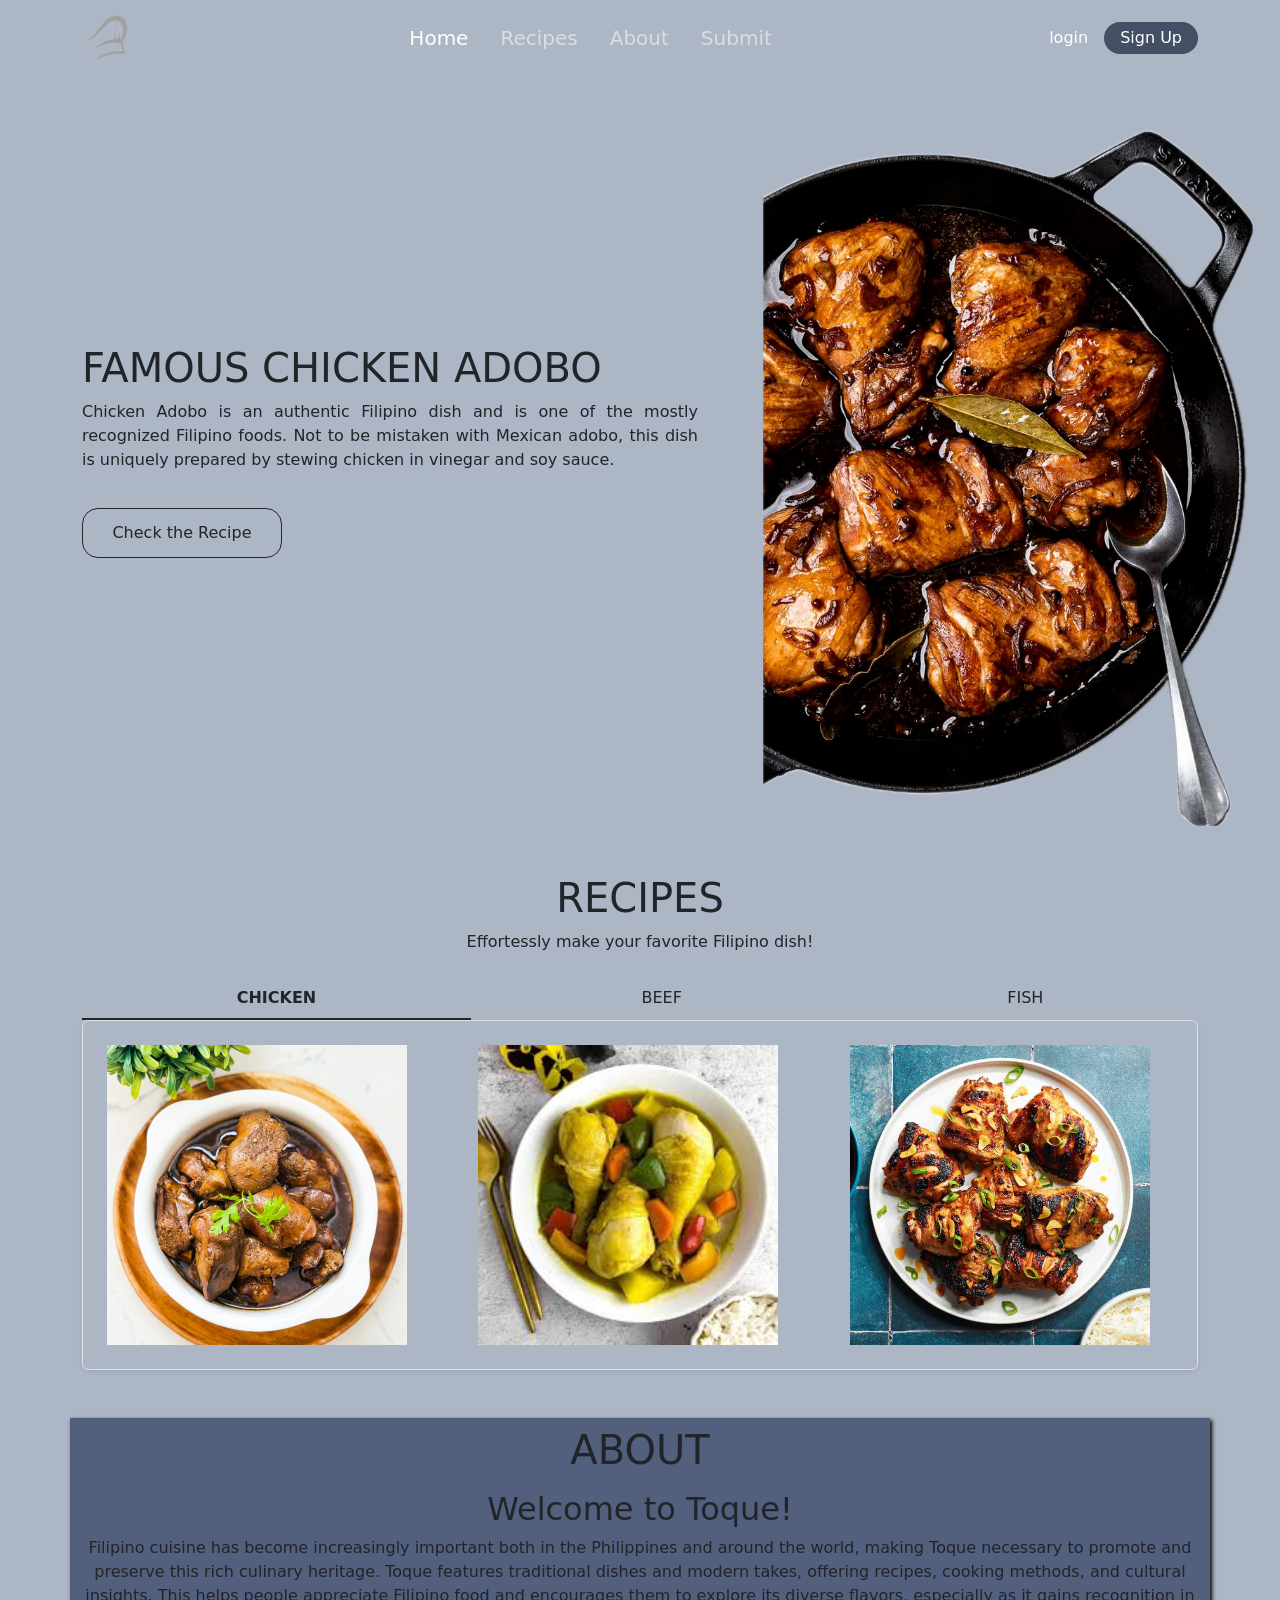
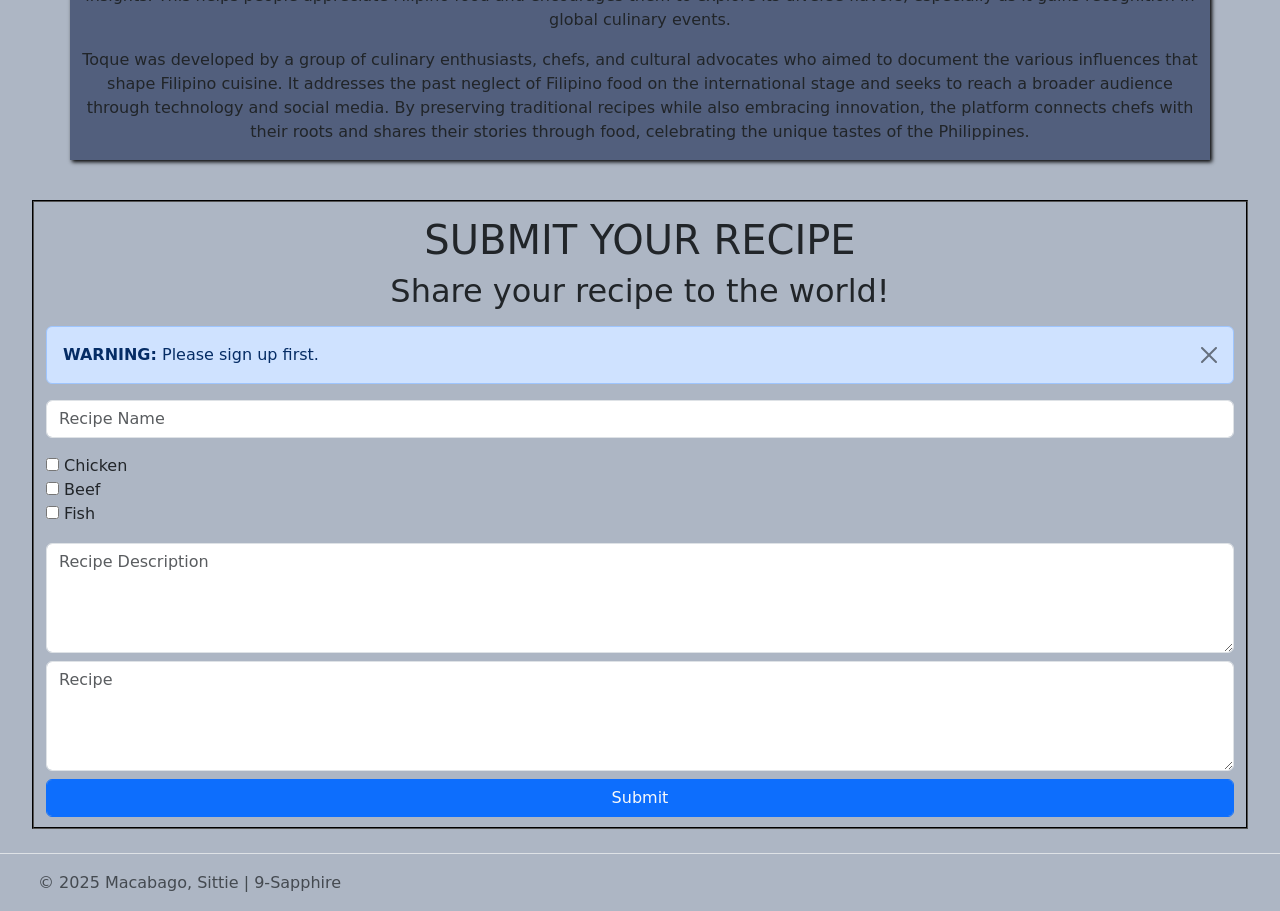
<file: index.html>
<!DOCTYPE html>
<html>
<head>
	<meta charset="utf-8">
	<meta name="viewport" content="width=device-width, initial-scale=1">
	<link href="https://cdn.jsdelivr.net/npm/bootstrap@5.3.3/dist/css/bootstrap.min.css" rel="stylesheet" integrity="sha384-QWTKZyjpPEjISv5WaRU9OFeRpok6YctnYmDr5pNlyT2bRjXh0JMhjY6hW+ALEwIH" crossorigin="anonymous">
	<script src="https://cdn.jsdelivr.net/npm/bootstrap@5.3.3/dist/js/bootstrap.bundle.min.js" integrity="sha384-YvpcrYf0tY3lHB60NNkmXc5s9fDVZLESaAA55NDzOxhy9GkcIdslK1eN7N6jIeHz" crossorigin="anonymous"></script>
	<link rel="stylesheet" type="text/css" href="style.css">
	<title>TOQUE</title>
</head>
<body class="vh-100">

 <!-- navbar -->
 <nav class="navbar navbar-expand-lg navbar-dark bg-transparent">
  <div class="container">
  	<!-- logo -->
	<a class="navbar-brand fs-4" href="#"><img src="logo.png" class="logo"></a>
	<!-- toggle btn -->
	<button class="navbar-toggler shadow-none border-0" type="button" data-bs-toggle="offcanvas" data-bs-target="#offcanvasNavbar" aria-controls="offcanvasNavbar" aria-label="Toggle navigation">

	   <span class="navbar-toggler-icon"></span>
	 </button>

	<!-- sidebar -->
    <div class="sidebar offcanvas offcanvas-start" tabindex="-1" id="offcanvasNavbar" aria-labelledby="offcanvasNavbarLabel">

    <!-- sidebar header -->
      <div class="offcanvas-header text-white border-bottom">
        <h5 class="offcanvas-title" id="offcanvasNavbarLabel">Toque</h5>
        <button type="button" class="btn-close btn-close-white shadow-none" data-bs-dismiss="offcanvas" aria-label="Close"></button>
      </div>

    <!-- sidebar body -->
      <div class="offcanvas-body d-flex flex-column flex-lg-row p-4 p-lg-0">
        <ul class="navbar-nav justify-content-center align-items-center fs-5 flex-grow-1 pe-3">
          <li class="nav-item mx-2">
            <a class="nav-link active" aria-current="page" href="#home">Home</a>
          </li>
          <li class="nav-item mx-2">
            <a class="nav-link" href="#Recipes">Recipes</a>
          </li>
          <li class="nav-item mx-2">
            <a class="nav-link" href="#About">About</a>
          </li>
          <li class="nav-item mx-2">
            <a class="nav-link" href="#Submit">Submit</a>
          </li> 
        </ul>
       <!-- login / sign up -->
        <div class="d-flex flex-column flex-lg-row justify-content-center align-items-center gap-3">
        	<a href="https://amacabago.github.io/Q2PROJECT/signup.html" class="text-white  text-decoration-none">login</a>
        	<a href="https://amacabago.github.io/Q2PROJECT/signup.html" class="text-white text-decoration-none px-3 py-1 rounded-4" style="background-color: #435063;">Sign Up</a>
        </div>
      </div>

    </div>
  </div>
 </nav>

<!-- home -->
<main>
	<section id="home" class="hero">
		<div class="container">
			<div class="info">
				<h1 class="">FAMOUS CHICKEN ADOBO</h1>
				<p>Chicken Adobo is an authentic Filipino dish and is one of the mostly recognized Filipino foods. Not to be mistaken with Mexican adobo, this dish is uniquely prepared by stewing chicken in vinegar and soy sauce.</p>
				<a href="https://amacabago.github.io/Q2PROJECT/adobo.html"><button class="btn btn-outline-dark rounded-4">Check the Recipe</button></a>
			</div>
		</div>
	</section>


<!-- food menu -->
<main>
	<h1 class="text-center pt-5" id="Recipes">RECIPES</h1>
	<div class="text-center pb-3">Effortessly make your favorite Filipino dish!</div>

	<!-- tabs -->
	<div class="container mt-2">
		<ul class="nav nav-underline nav-fill">
		  <li class="nav-item"> <a class="nav-link active text-body" data-bs-toggle="tab" aria-current="page" href="#Breakfast">CHICKEN</a> </li>
		  <li class="nav-item"> <a class="nav-link text-body" data-bs-toggle="tab" href="#Lunch">BEEF</a> </li>
		  <li class="nav-item"><a class="nav-link text-body" data-bs-toggle="tab" href="#Dinner">FISH</a></li>
		</ul>
		<!-- tab content -->
		<div class="tab-content">

			<!-- tab content 1 -->
			<div class="tab-pane active" id="Breakfast">
				<div class="row border g-0 rounded shadow-sm">

					<div class="col-lg-4 col-sm-6 p-4">
					<a href="https://amacabago.github.io/Q2PROJECT/adobo.html"> <div class="thumbnail">
							<div class="img-container">
								<img src="adobo1.png" class="bf">
								<div class="overlay">
									<div class="centered text-dark">Famous Chicken Adobo</div>
								</div>
							</div>
						</div>
					</a>
					</div>

					<div class="col-lg-4 col-sm-6 p-4">
						<a href="https://amacabago.github.io/Q2PROJECT/chickencurry.html"><div class="thumbnail">
							<div class="img-container">
								<img src="chickencurry.png" class="bf">
								<div class="overlay">
									<div class="centered text-dark">Filipino-style Chicken Curry</div>
								</div>
							</div>
						</a></div>
					</div>

					<div class="col-lg-4 col-sm-6 p-4">
						<a href="https://amacabago.github.io/Q2PROJECT/inihaw.html"><div class="thumbnail">
							<div class="img-container">
								<img src="inihaw.png" class="bf">
								<div class="overlay">
									<div class="centered text-dark">Chicken Barbecue</div>
								</div>
							</div>
						</a></div>
					</div>

				</div>
			</div>

			<!-- tab content 2 -->
			<div class="tab-pane" id="Lunch">
				<div class="row border g-0 rounded shadow-sm">
					
					<div class="col-lg-4 col-sm-6 p-4">
						<a href="https://amacabago.github.io/Q2PROJECT/beefcs.html">
						<div class="thumbnail">
							<div class="img-container">
								<img src="beefcs.png" class="bf">
								<div class="overlay">
									<div class="centered text-dark">Beef Chop Suey</div>
								</div>
							</div>
						</div>
					</a>
					</div>

					<div class="col-lg-4 col-sm-6 p-4">
						<a href="https://amacabago.github.io/Q2PROJECT/beefm.html">
						<div class="thumbnail">
							<div class="img-container">
								<img src="beefm.png" class="bf">
								<div class="overlay">
									<div class="centered text-dark">Beef Mechado</div>
								</div>
							</div>
						</a> </div>
					</div>

					<div class="col-lg-4 col-sm-6 p-4">
						<a href="https://amacabago.github.io/Q2PROJECT/beefp.html">
						<div class="thumbnail">
							<div class="img-container">
								<img src="beefp.png" class="bf">
								<div class="overlay">
									<div class="centered text-dark">Filipino-Style Picadillo</div>
								</div>
							</div>
						</a></div>
					</div>

					
				</div>
			</div>

			<!-- tab content 3 -->
			<div class="tab-pane" id="Dinner">
				<div class="row border g-0 rounded shadow-sm">
					
					<div class="col-lg-4 col-sm-6 p-4">
						<a href="https://amacabago.github.io/Q2PROJECT/sisig.html">
						<div class="thumbnail">
							<div class="img-container">
								<img src="sisig.png" class="bf">
								<div class="overlay">
									<div class="centered text-dark">Bangus Sisig</div>
								</div>
							</div>
						</div>
					</a>
					</div>

					<div class="col-lg-4 col-sm-6 p-4">
						<a href="https://amacabago.github.io/Q2PROJECT/sarciado.html">
						<div class="thumbnail">
							<div class="img-container">
								<img src="sarciado.png" class="bf">
								<div class="overlay">
									<div class="centered text-dark">Sarciado</div>
								</div>
							</div>
						</div>
					</a>
					</div>

					<div class="col-lg-4 col-sm-6 p-4">
						<a href="https://amacabago.github.io/Q2PROJECT/escabeche.html">
						<div class="thumbnail">
							<div class="img-container">
								<img src="escabeche.png" class="bf">
								<div class="overlay">
									<div class="centered text-dark">Escabeche</div>
								</div>
							</div>
						</div>
						</a>
					</div>

				</div>
			</div>

		</div>
	</div>
</main>

<!-- About -->
<div class="about-page container" id="About">
	<h1 class="text-center mt-5 pt-2 pb-2">ABOUT</h1>
	<h2 class="text-center">Welcome to Toque!</h2>
	<div class="text-center justify-content-center"> Filipino cuisine has become increasingly important both in the Philippines and around the world, making Toque necessary to promote and preserve this rich culinary heritage. Toque features traditional dishes and modern takes, offering recipes, cooking methods, and cultural insights. This helps people appreciate Filipino food and encourages them to explore its diverse flavors, especially as it gains recognition in global culinary events.</div>
		<div class="text-center justify-content-center pt-3 pb-3">
	Toque was developed by a group of culinary enthusiasts, chefs, and cultural advocates who aimed to document the various influences that shape Filipino cuisine. It addresses the past neglect of Filipino food on the international stage and seeks to reach a broader audience through technology and social media. By preserving traditional recipes while also embracing innovation, the platform connects chefs with their roots and shares their stories through food, celebrating the unique tastes of the Philippines.
	</div>
</div>
<br>

<!-- submit -->
<form id="Submit">
<fieldset class="mt-3">
 
	<h1 class="text-center pt-2">SUBMIT YOUR RECIPE</h1>
	<h2 class="text-center pb-2">Share your recipe to the world!</h2>
	<div class="alert alert-primary alert-dismissible fade show"> 
      <button type="button" class="btn-close" data-bs-dismiss="alert"></button>
      <strong>WARNING:</strong>
      Please sign up first. 
  </div>
  <div class="level mb-3">
	  <input type="text" placeholder="Recipe Name" class="form-control">
	</div>
	<div>
	  <input type='checkbox'> Chicken <br>
		<input type='checkbox'> Beef <br>
		<input type='checkbox' class="mb-4"> Fish <br>
	</div>
	
	<div>
	<textarea name="w3review" rows="4" cols="50" placeholder="Recipe Description" class="form-control mb-2"></textarea>
	<textarea name="w3review" rows="4" cols="50" placeholder="Recipe" class="form-control mb-2" ></textarea></div>
	<a href="https://amacabago.github.io/Q2PROJECT/#home" class="text-light shadow-none"><button type='submit' class='btn btn-primary text-light form-control'> Submit</button></a>
</fieldset>
</form>

<!-- footer -->
<footer class="d-flex flex-wrap justify-content-between align-items-center py-3 my-4 border-top">
    <div class="col-md-4 d-flex align-items-center">
      <a href="/" class="mb-3 me-2 mb-md-0 text-body-secondary text-decoration-none lh-1">
        <svg class="bi" width="30" height="24"><use xlink:href="#bootstrap"></use></svg>
      </a>
      <span class="mb-3 mb-md-0 text-body-secondary">© 2025 Macabago, Sittie | 9-Sapphire</span>
    </div>

    <ul class="nav col-md-4 justify-content-end list-unstyled d-flex">
      <li class="ms-3"><a class="text-body-secondary" href="#"><svg class="bi" width="24" height="24"><use xlink:href="#twitter"></use></svg></a></li>
      <li class="ms-3"><a class="text-body-secondary" href="#"><svg class="bi" width="24" height="24"><use xlink:href="#instagram"></use></svg></a></li>
      <li class="ms-3"><a class="text-body-secondary" href="#"><svg class="bi" width="24" height="24"><use xlink:href="#facebook"></use></svg></a></li>
    </ul>
  </footer>

</body>
</html>
</file>
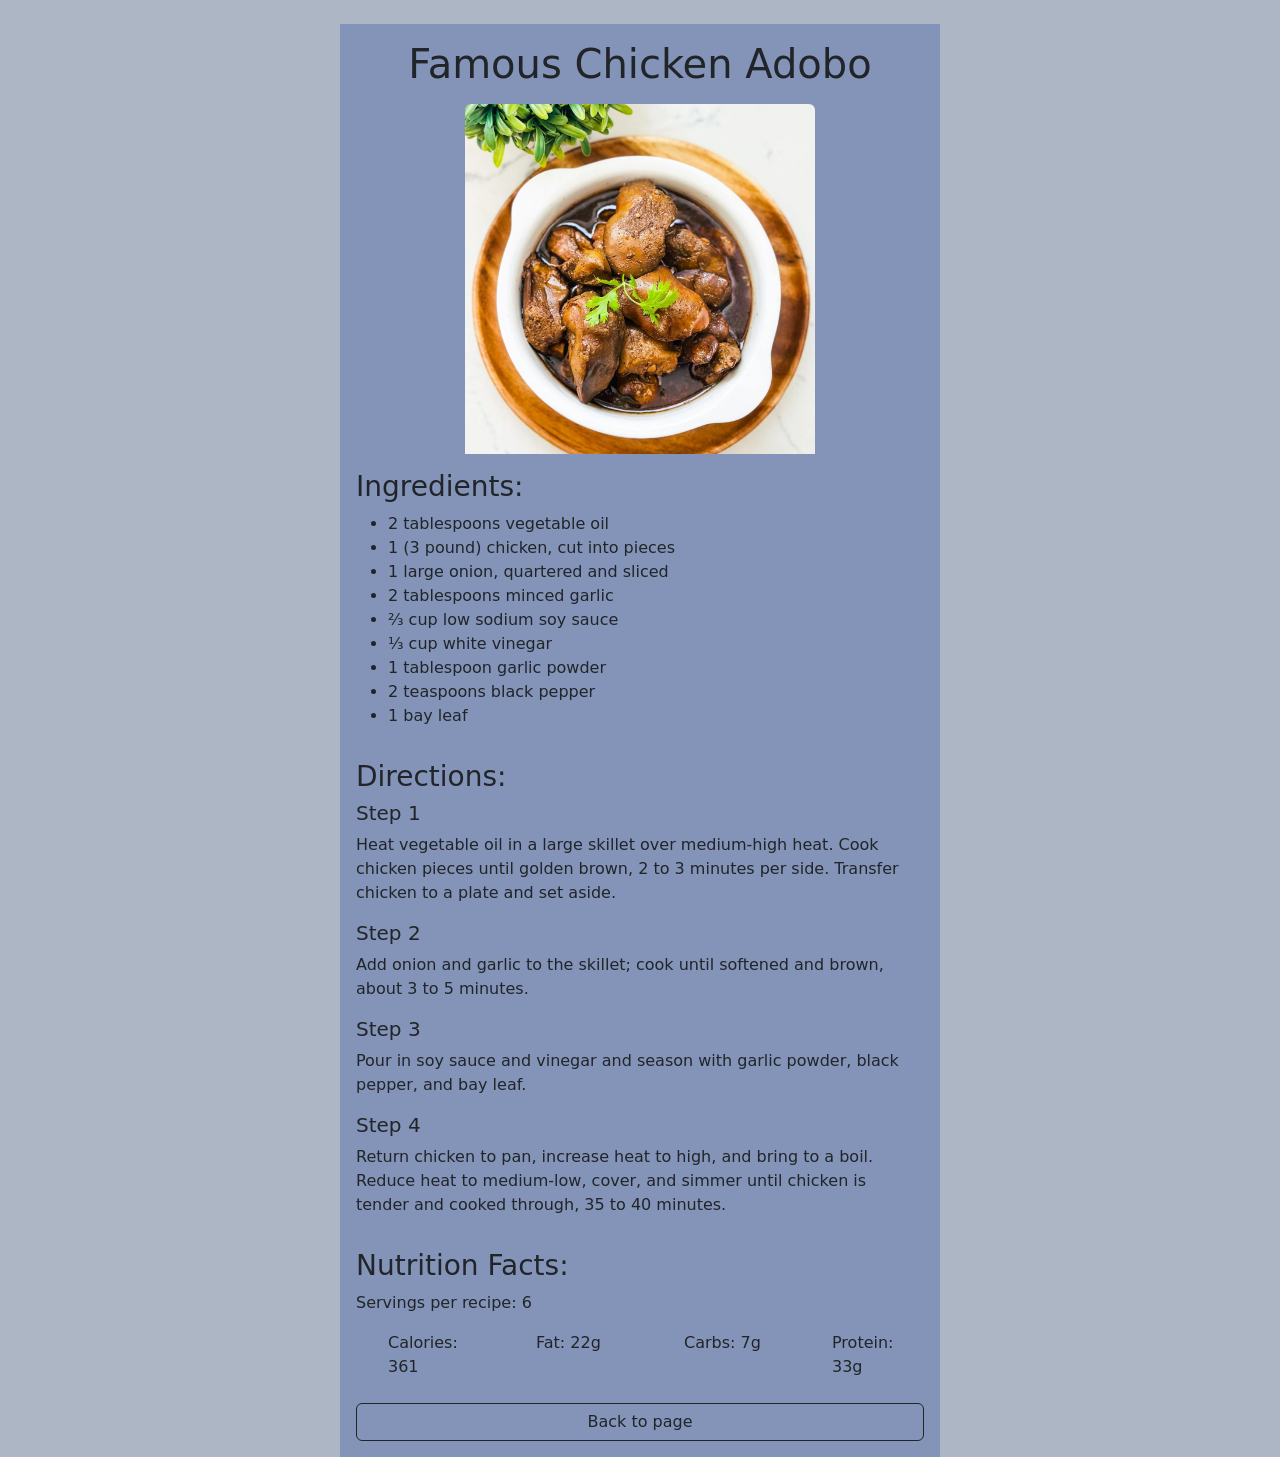
<file: adobo.html>
<!DOCTYPE html>
<html>
<head>
	<meta charset="utf-8">
	<meta name="viewport" content="width=device-width, initial-scale=1">
	<link href="https://cdn.jsdelivr.net/npm/bootstrap@5.3.3/dist/css/bootstrap.min.css" rel="stylesheet" integrity="sha384-QWTKZyjpPEjISv5WaRU9OFeRpok6YctnYmDr5pNlyT2bRjXh0JMhjY6hW+ALEwIH" crossorigin="anonymous">
    <script src="https://cdn.jsdelivr.net/npm/bootstrap@5.3.3/dist/js/bootstrap.bundle.min.js" integrity="sha384-YvpcrYf0tY3lHB60NNkmXc5s9fDVZLESaAA55NDzOxhy9GkcIdslK1eN7N6jIeHz" crossorigin="anonymous"></script>
	<title>Famous Chicken Adobo Recipe</title>
	<style>
		body {
			background-color: #adb6c4;
		}
		.container {
			background-color: #8494b8;
			width: 600px;
			height: auto;
		}

		img {
			width: 350px;
		}

		.nf {
			list-style-type: none;
		}
	</style>
</head>
<body class="text-dark">
	<div class="container p-3 mt-4">
		<h1 class="text-center pb-2">Famous Chicken Adobo</h1>
		<img src="adobo1.png" class="img-fluid rounded mx-auto d-block pb-3">
		<h3>Ingredients:</h3>
			<ul>
				<li>2 tablespoons vegetable oil</li>
				<li>1 (3 pound) chicken, cut into pieces</li>
				<li>1 large onion, quartered and sliced</li>
				<li>2 tablespoons minced garlic</li>
				<li>⅔ cup low sodium soy sauce</li>
				<li>⅓ cup white vinegar</li>
				<li>1 tablespoon garlic powder</li>
				<li>2 teaspoons black pepper</li>
				<li>1 bay leaf</li>
			</ul>
		<h3 class="pt-3">Directions:</h3>
			<h5>Step 1</h4>
				<p>Heat vegetable oil in a large skillet over medium-high heat. Cook chicken pieces until golden brown, 2 to 3 minutes per side. Transfer chicken to a plate and set aside.</p>
			<h5>Step 2</h4>
				<p>Add onion and garlic to the skillet; cook until softened and brown, about 3 to 5 minutes.</p>
			<h5>Step 3</h4>
				<p>Pour in soy sauce and vinegar and season with garlic powder, black pepper, and bay leaf.</p>
			<h5>Step 4</h4>
				<p>Return chicken to pan, increase heat to high, and bring to a boil. Reduce heat to medium-low, cover, and simmer until chicken is tender and cooked through, 35 to 40 minutes.
		<h3 class="pt-3">Nutrition Facts:</h3>
			<p>Servings per recipe: 6</p>
			<div class="row">
				<div class="col">
					<ul class="nf">
						<li>Calories: 361</li>
					</ul>
				</div>
				<div class="col">
					<ul class="nf">
						<li>Fat: 22g</li>
					</ul>
				</div>
				<div class="col">
					<ul class="nf">
						<li>Carbs: 7g</li>
					</ul>
				</div>
				<div class="col pl-4">
					<ul class="nf">
						<li>Protein: 33g</li>
					</ul>
				</div>
			</div>

		<a href="https://amacabago.github.io/Q2PROJECT/?w3review=&w3review=#"><button type='submit' class='btn btn-outline-dark form-control mt-2'> Back to page</button></a>
	</div>
</body>
</html>
</file>
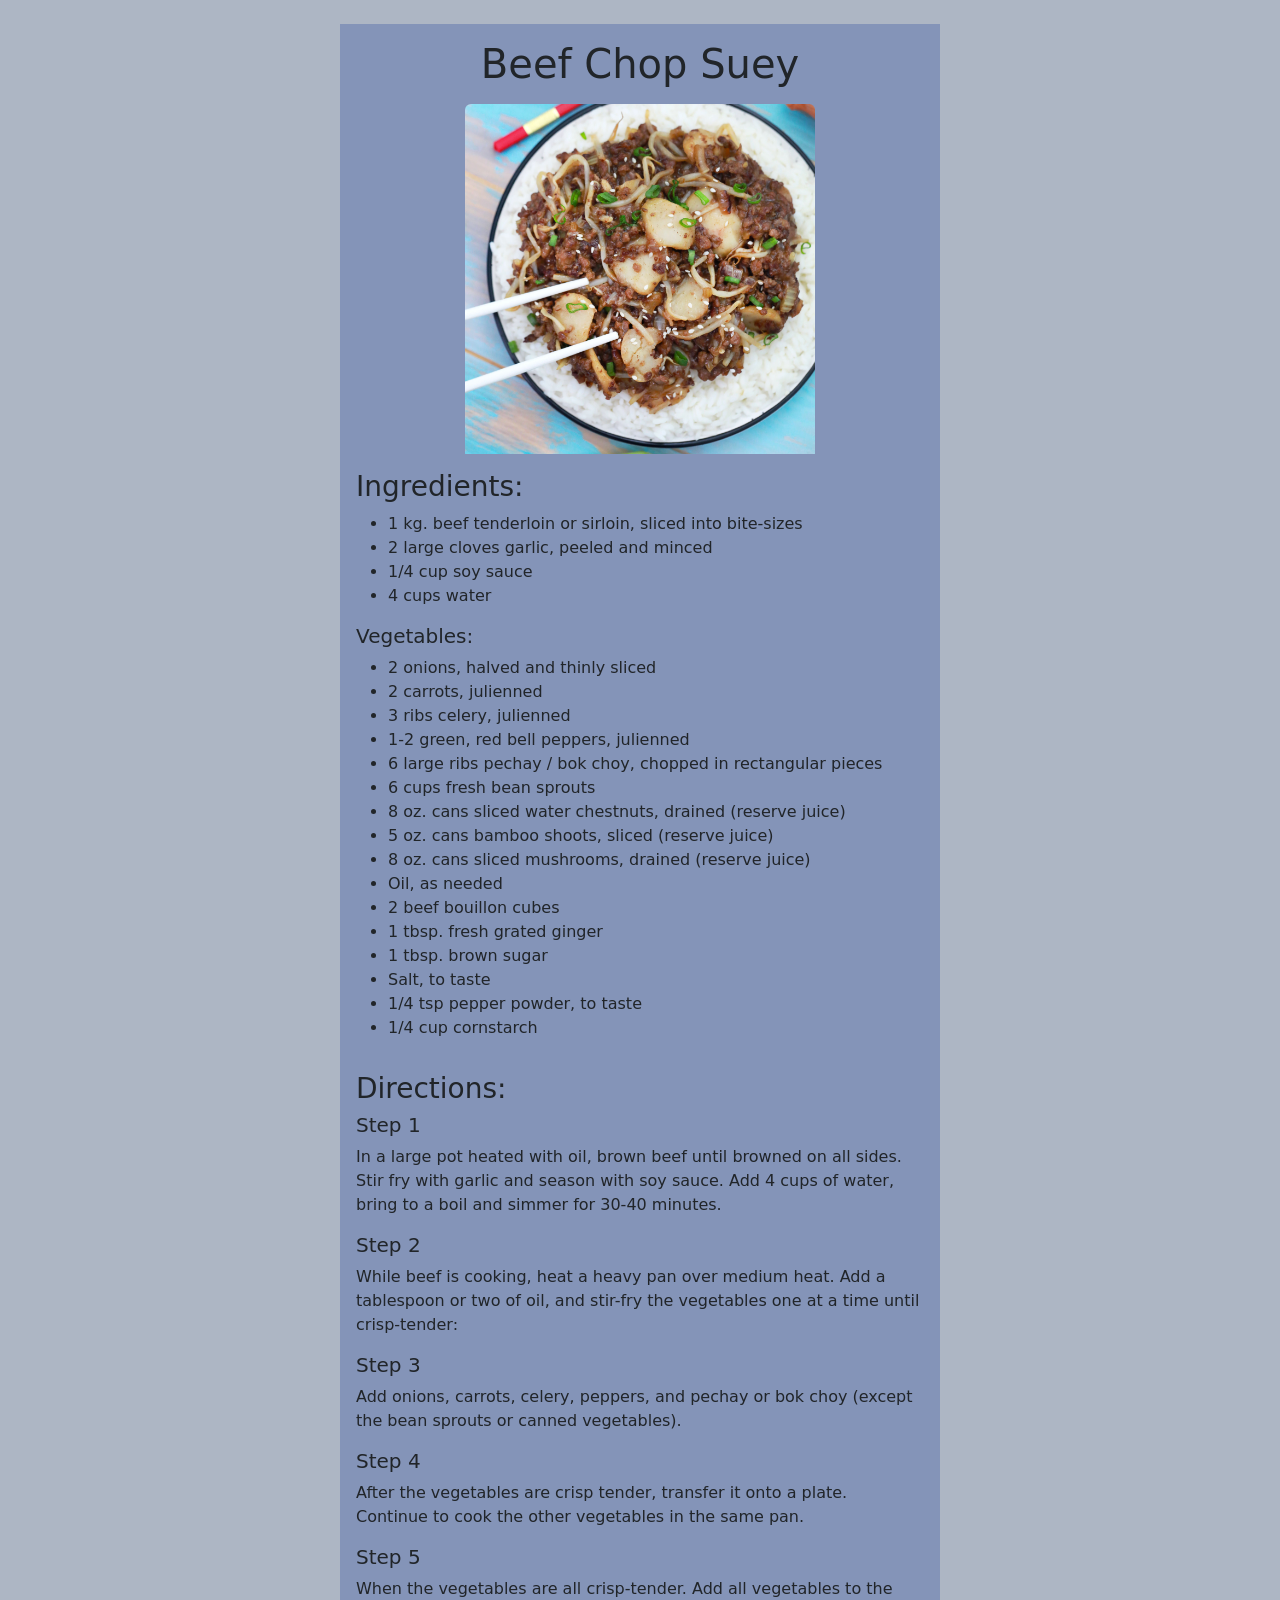
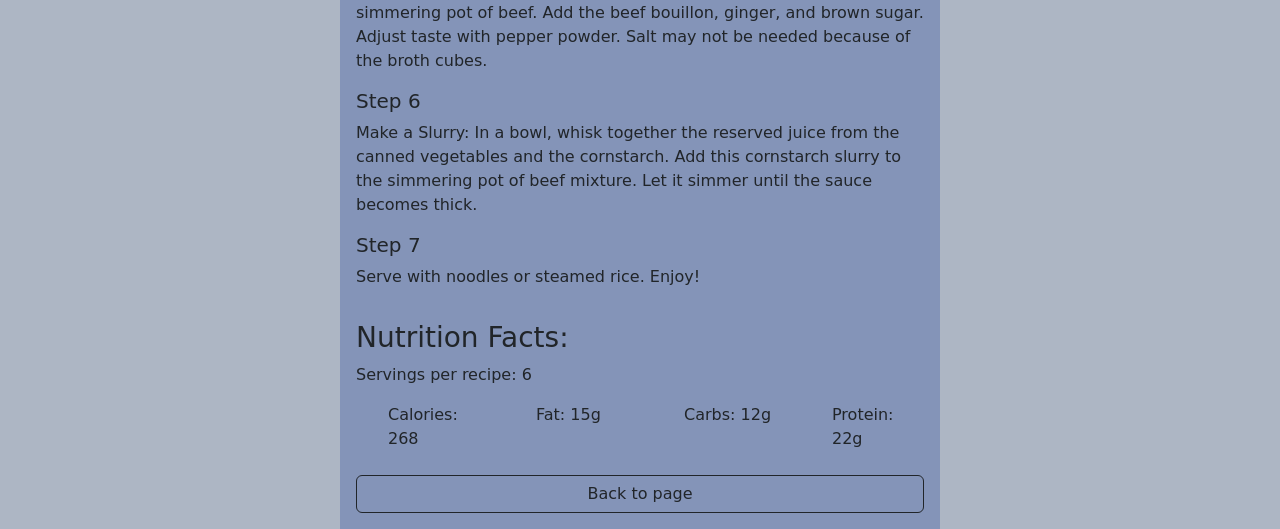
<file: beefcs.html>
<!DOCTYPE html>
<html>
<head>
	<meta charset="utf-8">
	<meta name="viewport" content="width=device-width, initial-scale=1">
	<link href="https://cdn.jsdelivr.net/npm/bootstrap@5.3.3/dist/css/bootstrap.min.css" rel="stylesheet" integrity="sha384-QWTKZyjpPEjISv5WaRU9OFeRpok6YctnYmDr5pNlyT2bRjXh0JMhjY6hW+ALEwIH" crossorigin="anonymous">
    <script src="https://cdn.jsdelivr.net/npm/bootstrap@5.3.3/dist/js/bootstrap.bundle.min.js" integrity="sha384-YvpcrYf0tY3lHB60NNkmXc5s9fDVZLESaAA55NDzOxhy9GkcIdslK1eN7N6jIeHz" crossorigin="anonymous"></script>
	<title>Beef Chop Suey Recipe</title>
	<style>
		body {
			background-color: #adb6c4;
		}
		.container {
			background-color: #8494b8;
			width: 600px;
			height: auto;
		}

		img {
			width: 350px;
		}

		.nf {
			list-style-type: none;
		}
	</style>
</head>
<body class="text-dark">
	<div class="container p-3 mt-4">
		<h1 class="text-center pb-2">Beef Chop Suey</h1>
		<img src="beefcs.png" class="img-fluid rounded mx-auto d-block pb-3">
		<h3>Ingredients:</h3>
			<ul>
				<li>1 kg. beef tenderloin or sirloin, sliced into bite-sizes</li>
				<li>2 large cloves garlic, peeled and minced</li>
				<li>1/4 cup soy sauce</li>
				<li>4 cups water</li>
			</ul>
			<h5>Vegetables:</h5>
			<ul>
				<li>2 onions, halved and thinly sliced</li>
				<li>2 carrots, julienned</li>
				<li>3 ribs celery, julienned</li>
				<li>1-2 green, red bell peppers, julienned</li>
				<li>6 large ribs pechay / bok choy, chopped in rectangular pieces</li>
				<li>6 cups fresh bean sprouts</li>
				<li>8 oz. cans sliced water chestnuts, drained (reserve juice)</li>
				<li>5 oz. cans bamboo shoots, sliced (reserve juice)</li>
				<li>8 oz. cans sliced mushrooms, drained (reserve juice)</li>
				<li>Oil, as needed</li>
				<li>2 beef bouillon cubes</li>
				<li>1 tbsp. fresh grated ginger</li>
				<li>1 tbsp. brown sugar</li>
				<li>Salt, to taste</li>
				<li>1/4 tsp pepper powder, to taste</li>
				<li>1/4 cup cornstarch</li>
			</ul>
		<h3 class="pt-3">Directions:</h3>
			<h5>Step 1</h5>
				<p>In a large pot heated with oil, brown beef until browned on all sides. Stir fry with garlic and season with soy sauce. Add 4 cups of water, bring to a boil and simmer for 30-40 minutes.</p>
			<h5>Step 2</h5>
				<p>While beef is cooking, heat a heavy pan over medium heat. Add a tablespoon or two of oil, and stir-fry the vegetables one at a time until crisp-tender: </p>
			<h5>Step 3</h5>
				<p>Add onions, carrots, celery, peppers, and pechay or bok choy (except the bean sprouts or canned vegetables). </p>
			<h5>Step 4</h5>
				<p>After the vegetables are crisp tender, transfer it onto a plate. Continue to cook the other vegetables in the same pan.</p>
			<h5>Step 5</h5>
				<p>When the vegetables are all crisp-tender. Add all vegetables to the simmering pot of beef. Add the beef bouillon, ginger, and brown sugar. Adjust taste with pepper powder. Salt may not be needed because of the broth cubes.</p>
			<h5>Step 6</h5>
				<p>Make a Slurry: In a bowl, whisk together the reserved juice from the canned vegetables and the cornstarch. Add this cornstarch slurry to the simmering pot of beef mixture. Let it simmer until the sauce becomes thick.</p>
			<h5>Step 7</h5>
				<p>Serve with noodles or steamed rice. Enjoy!</p>
		<h3 class="pt-3">Nutrition Facts:</h3>
			<p>Servings per recipe: 6</p>
			<div class="row">
				<div class="col">
					<ul class="nf">
						<li>Calories: 268</li>
					</ul>
				</div>
				<div class="col">
					<ul class="nf">
						<li>Fat: 15g</li>
					</ul>
				</div>
				<div class="col">
					<ul class="nf">
						<li>Carbs: 12g</li>
					</ul>
				</div>
				<div class="col pl-4">
					<ul class="nf">
						<li>Protein: 22g</li>
					</ul>
				</div>
			</div>

		<a href="https://amacabago.github.io/Q2PROJECT/?w3review=&w3review=#"><button type='submit' class='btn btn-outline-dark form-control mt-2'> Back to page</button></a>
	</div>
</body>
</html>
</file>
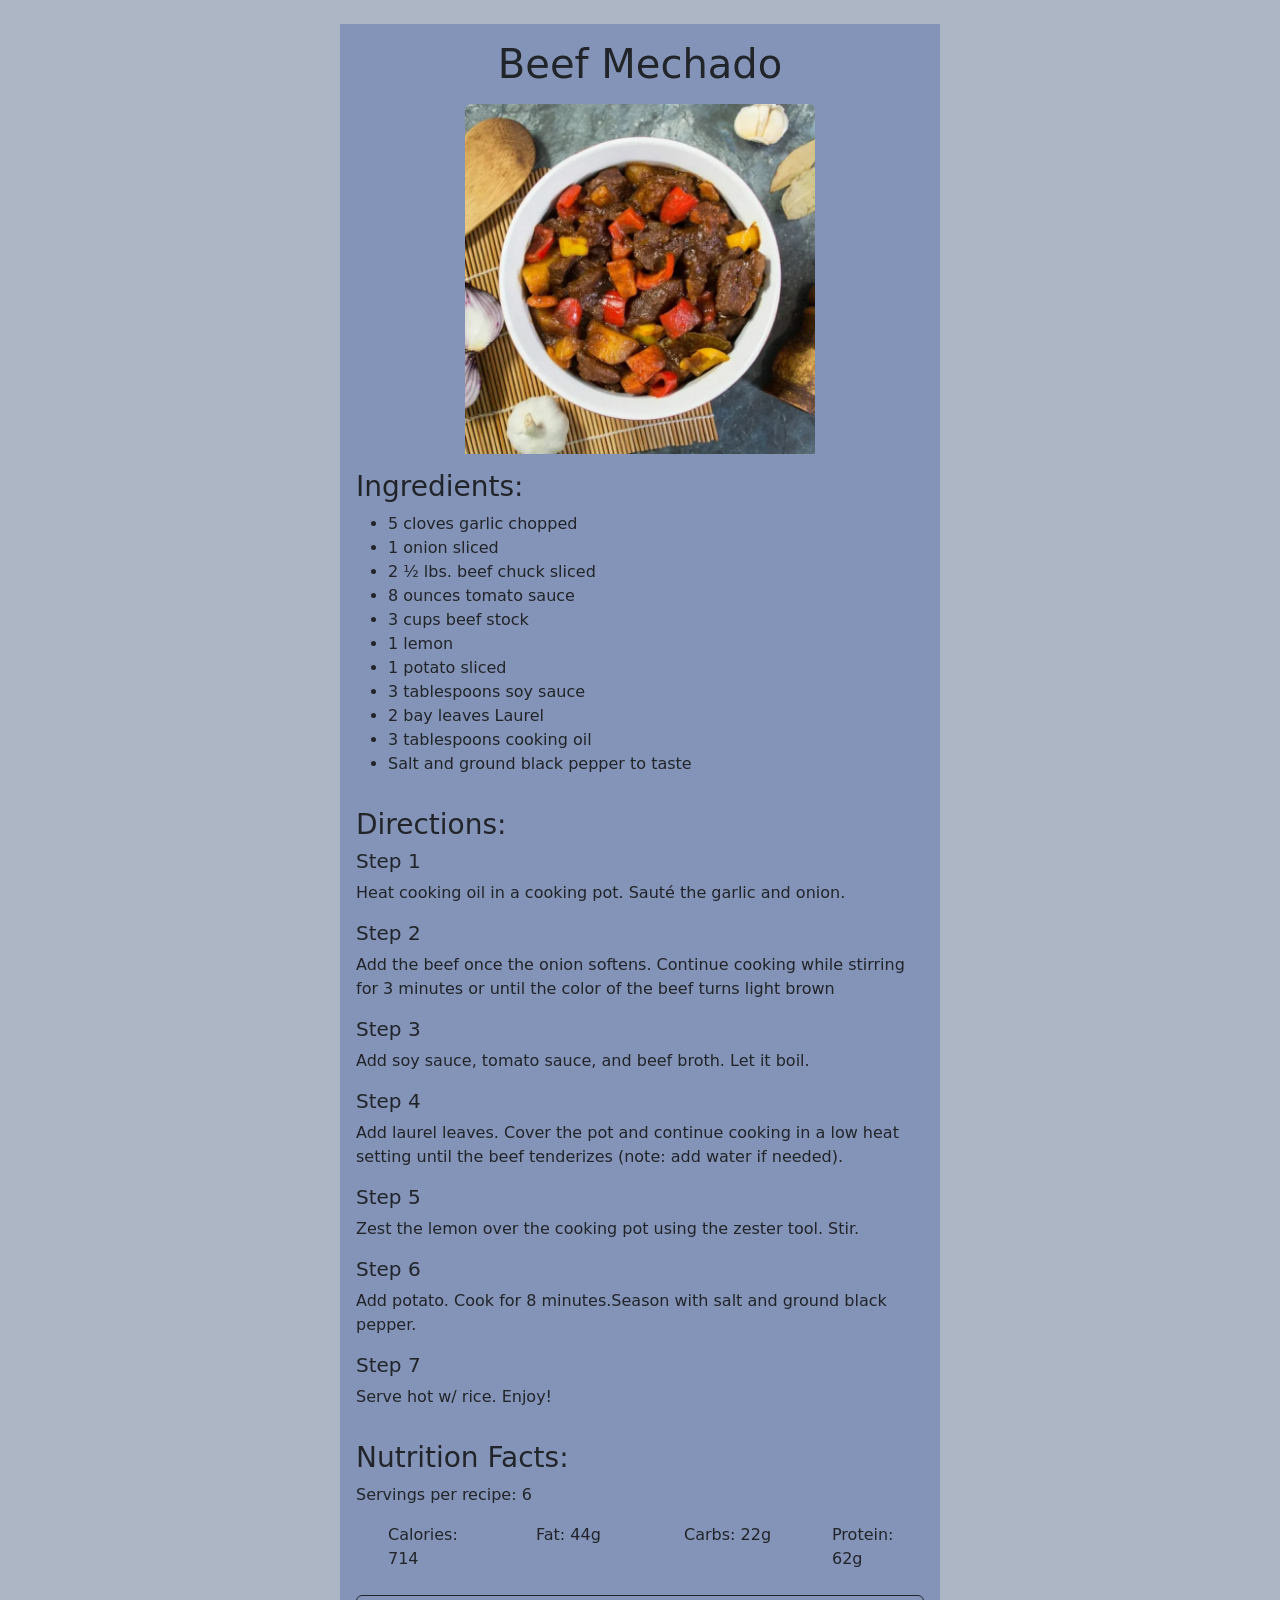
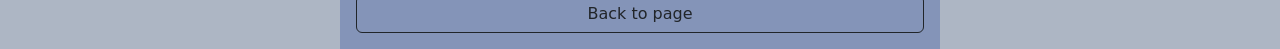
<file: beefm.html>
<!DOCTYPE html>
<html>
<head>
	<meta charset="utf-8">
	<meta name="viewport" content="width=device-width, initial-scale=1">
	<link href="https://cdn.jsdelivr.net/npm/bootstrap@5.3.3/dist/css/bootstrap.min.css" rel="stylesheet" integrity="sha384-QWTKZyjpPEjISv5WaRU9OFeRpok6YctnYmDr5pNlyT2bRjXh0JMhjY6hW+ALEwIH" crossorigin="anonymous">
    <script src="https://cdn.jsdelivr.net/npm/bootstrap@5.3.3/dist/js/bootstrap.bundle.min.js" integrity="sha384-YvpcrYf0tY3lHB60NNkmXc5s9fDVZLESaAA55NDzOxhy9GkcIdslK1eN7N6jIeHz" crossorigin="anonymous"></script>
	<title>Beef Mechado Recipe</title>
	<style>
		body {
			background-color: #adb6c4;
		}
		.container {
			background-color: #8494b8;
			width: 600px;
			height: auto;
		}

		img {
			width: 350px;
		}

		.nf {
			list-style-type: none;
		}
	</style>
</head>
<body class="text-dark">
	<div class="container p-3 mt-4">
		<h1 class="text-center pb-2">Beef Mechado</h1>
		<img src="beefm.png" class="img-fluid rounded mx-auto d-block pb-3">
		<h3>Ingredients:</h3>
			<ul>
				<li>5 cloves garlic chopped</li>
				<li>1 onion sliced</li>
				<li>2 ½ lbs. beef chuck sliced</li>
				<li>8 ounces tomato sauce</li>
				<li>3 cups beef stock</li>
				<li>1 lemon</li>
				<li>1 potato sliced</li>
				<li>3 tablespoons soy sauce</li>
				<li>2 bay leaves Laurel</li>
				<li>3 tablespoons cooking oil</li>
				<li>Salt and ground black pepper to taste</li>
			</ul>
		<h3 class="pt-3">Directions:</h3>
			<h5>Step 1</h5>
				<p>Heat cooking oil in a cooking pot. Sauté the garlic and onion.</p>
			<h5>Step 2</h5>
				<p>Add the beef once the onion softens. Continue cooking while stirring for 3 minutes or until the color of the beef turns light brown</p>
			<h5>Step 3</h5>
				<p>Add soy sauce, tomato sauce, and beef broth. Let it boil.</p>
			<h5>Step 4</h5>
				<p>Add laurel leaves. Cover the pot and continue cooking in a low heat setting until the beef tenderizes (note: add water if needed).</p>
			<h5>Step 5</h5>
				<p>Zest the lemon over the cooking pot using the zester tool. Stir.</p>
			<h5>Step 6</h5>
				<p>Add potato. Cook for 8 minutes.Season with salt and ground black pepper.</p>
			<h5>Step 7</h5>
				<p>Serve hot w/ rice. Enjoy!</p>
		<h3 class="pt-3">Nutrition Facts:</h3>
			<p>Servings per recipe: 6</p>
			<div class="row">
				<div class="col">
					<ul class="nf">
						<li>Calories: 714</li>
					</ul>
				</div>
				<div class="col">
					<ul class="nf">
						<li>Fat: 44g</li>
					</ul>
				</div>
				<div class="col">
					<ul class="nf">
						<li>Carbs: 22g</li>
					</ul>
				</div>
				<div class="col pl-4">
					<ul class="nf">
						<li>Protein: 62g</li>
					</ul>
				</div>
			</div>

		<a href="https://amacabago.github.io/Q2PROJECT/?w3review=&w3review=#"><button type='submit' class='btn btn-outline-dark form-control mt-2'> Back to page</button></a>
	</div>
</body>
</html>
</file>
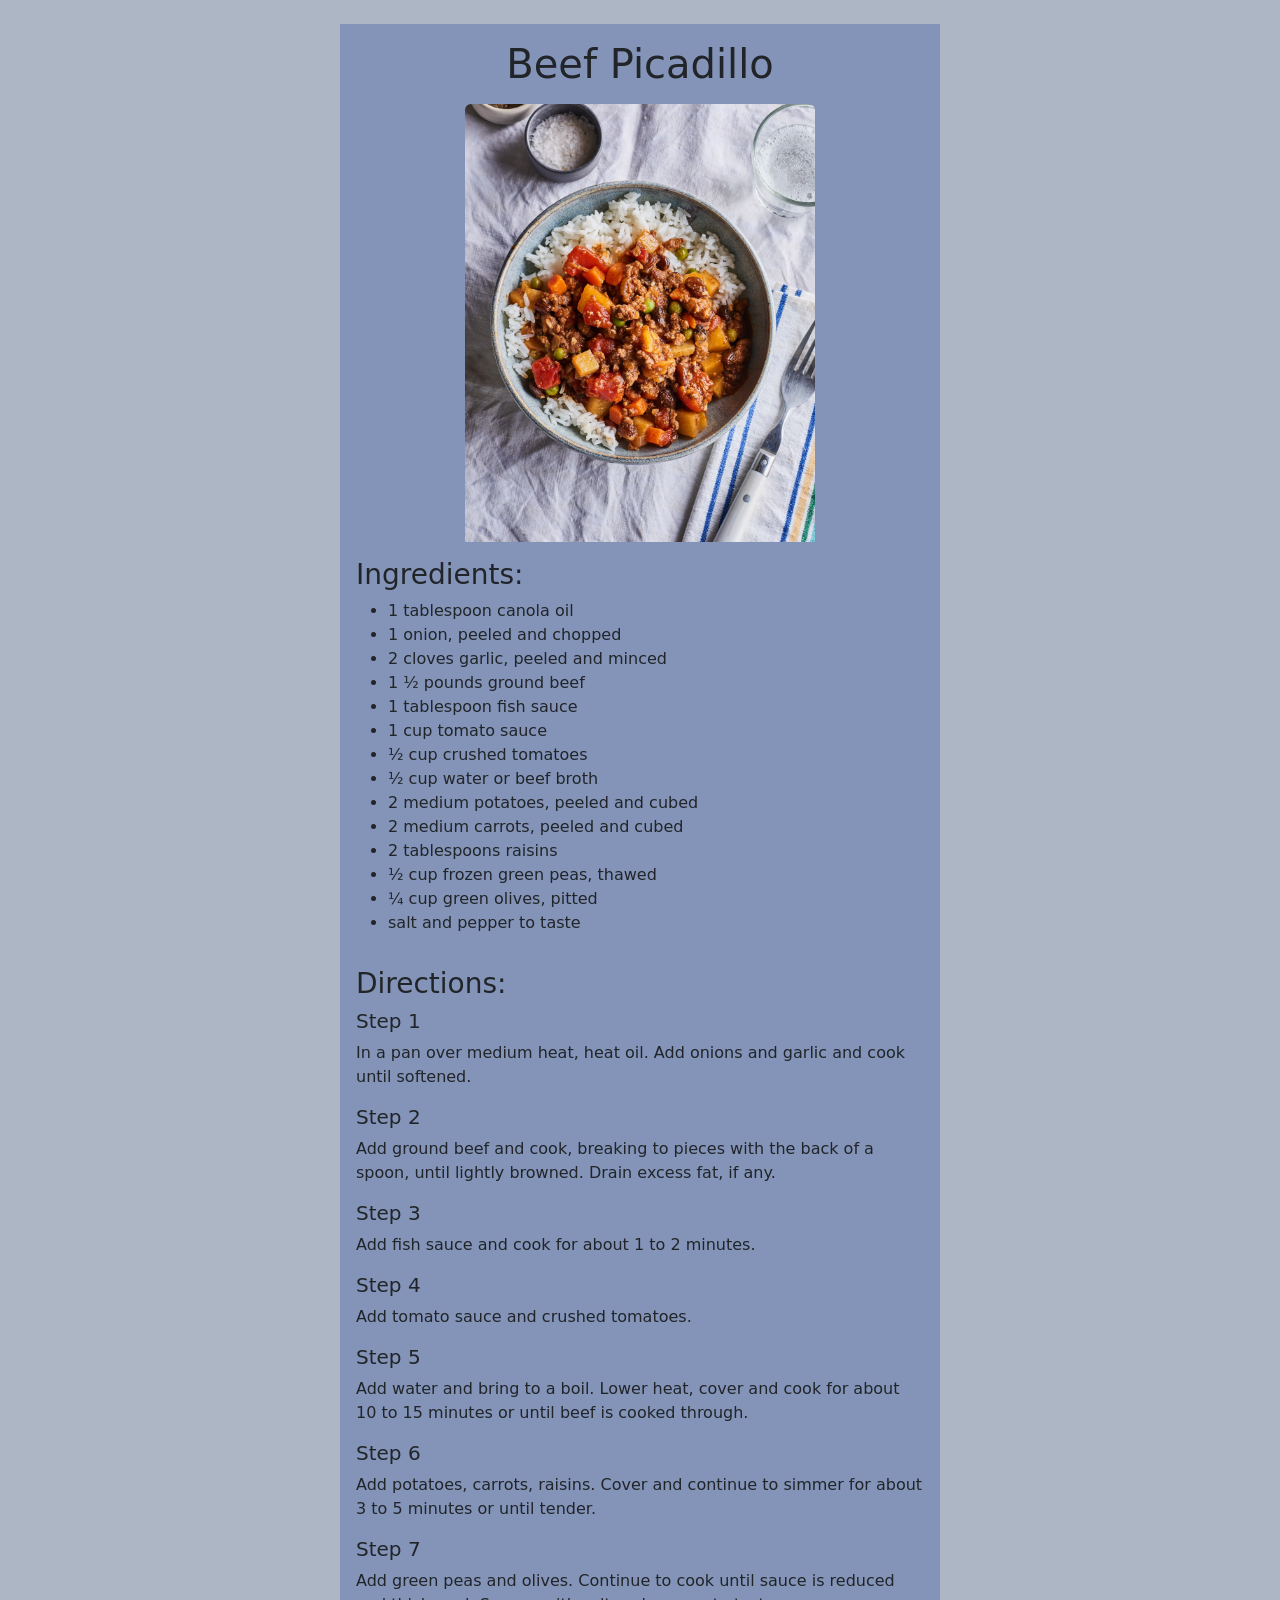
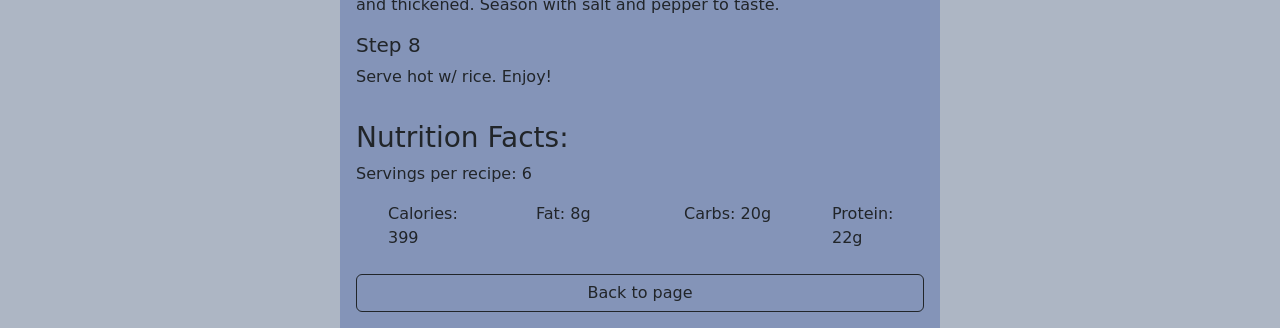
<file: beefp.html>
<!DOCTYPE html>
<html>
<head>
	<meta charset="utf-8">
	<meta name="viewport" content="width=device-width, initial-scale=1">
	<link href="https://cdn.jsdelivr.net/npm/bootstrap@5.3.3/dist/css/bootstrap.min.css" rel="stylesheet" integrity="sha384-QWTKZyjpPEjISv5WaRU9OFeRpok6YctnYmDr5pNlyT2bRjXh0JMhjY6hW+ALEwIH" crossorigin="anonymous">
    <script src="https://cdn.jsdelivr.net/npm/bootstrap@5.3.3/dist/js/bootstrap.bundle.min.js" integrity="sha384-YvpcrYf0tY3lHB60NNkmXc5s9fDVZLESaAA55NDzOxhy9GkcIdslK1eN7N6jIeHz" crossorigin="anonymous"></script>
	<title>Beef Picadillo Recipe</title>
	<style>
		body {
			background-color: #adb6c4;
		}
		.container {
			background-color: #8494b8;
			width: 600px;
			height: auto;
		}

		img {
			width: 350px;
		}

		.nf {
			list-style-type: none;
		}
	</style>
</head>
<body class="text-dark">
	<div class="container p-3 mt-4">
		<h1 class="text-center pb-2">Beef Picadillo</h1>
		<img src="beefp.png" class="img-fluid rounded mx-auto d-block pb-3">
		<h3>Ingredients:</h3>
			<ul>
				<li>1 tablespoon canola oil</li>
				<li>1 onion, peeled and chopped</li>
				<li>2 cloves garlic, peeled and minced</li>
				<li>1 ½ pounds ground beef</li>
				<li>1 tablespoon fish sauce</li>
				<li>1 cup tomato sauce</li>
				<li>½ cup crushed tomatoes</li>
				<li>½ cup water or beef broth</li>
				<li>2 medium potatoes, peeled and cubed</li>
				<li>2 medium carrots, peeled and cubed</li>
				<li>2 tablespoons raisins</li>
				<li>½ cup frozen green peas, thawed</li>
				<li>¼ cup green olives, pitted</li>
				<li>salt and pepper to taste</li>
			</ul>
		<h3 class="pt-3">Directions:</h3>
			<h5>Step 1</h5>
				<p>In a pan over medium heat, heat oil. Add onions and garlic and cook until softened.</p>
			<h5>Step 2</h5>
				<p>Add ground beef and cook, breaking to pieces with the back of a spoon, until lightly browned. Drain excess fat, if any. </p>
			<h5>Step 3</h5>
				<p>Add fish sauce and cook for about 1 to 2 minutes.</p>
			<h5>Step 4</h5>
				<p>Add tomato sauce and crushed tomatoes.</p>
			<h5>Step 5</h5>
				<p>Add water and bring to a boil. Lower heat, cover and cook for about 10 to 15 minutes or until beef is cooked through. </p>
			<h5>Step 6</h5>
				<p>Add potatoes, carrots, raisins. Cover and continue to simmer for about 3 to 5 minutes or until tender. </p>
			<h5>Step 7</h5>
				<p>Add green peas and olives. Continue to cook until sauce is reduced and thickened. Season with salt and pepper to taste.</p>
			<h5>Step 8</h5>
				<p>Serve hot w/ rice. Enjoy!</p>
		<h3 class="pt-3">Nutrition Facts:</h3>
			<p>Servings per recipe: 6</p>
			<div class="row">
				<div class="col">
					<ul class="nf">
						<li>Calories: 399</li>
					</ul>
				</div>
				<div class="col">
					<ul class="nf">
						<li>Fat: 8g</li>
					</ul>
				</div>
				<div class="col">
					<ul class="nf">
						<li>Carbs: 20g</li>
					</ul>
				</div>
				<div class="col pl-4">
					<ul class="nf">
						<li>Protein: 22g</li>
					</ul>
				</div>
			</div>

		<a href="https://amacabago.github.io/Q2PROJECT/?w3review=&w3review=#"><button type='submit' class='btn btn-outline-dark form-control mt-2'> Back to page</button></a>
	</div>
</body>
</html>
</file>
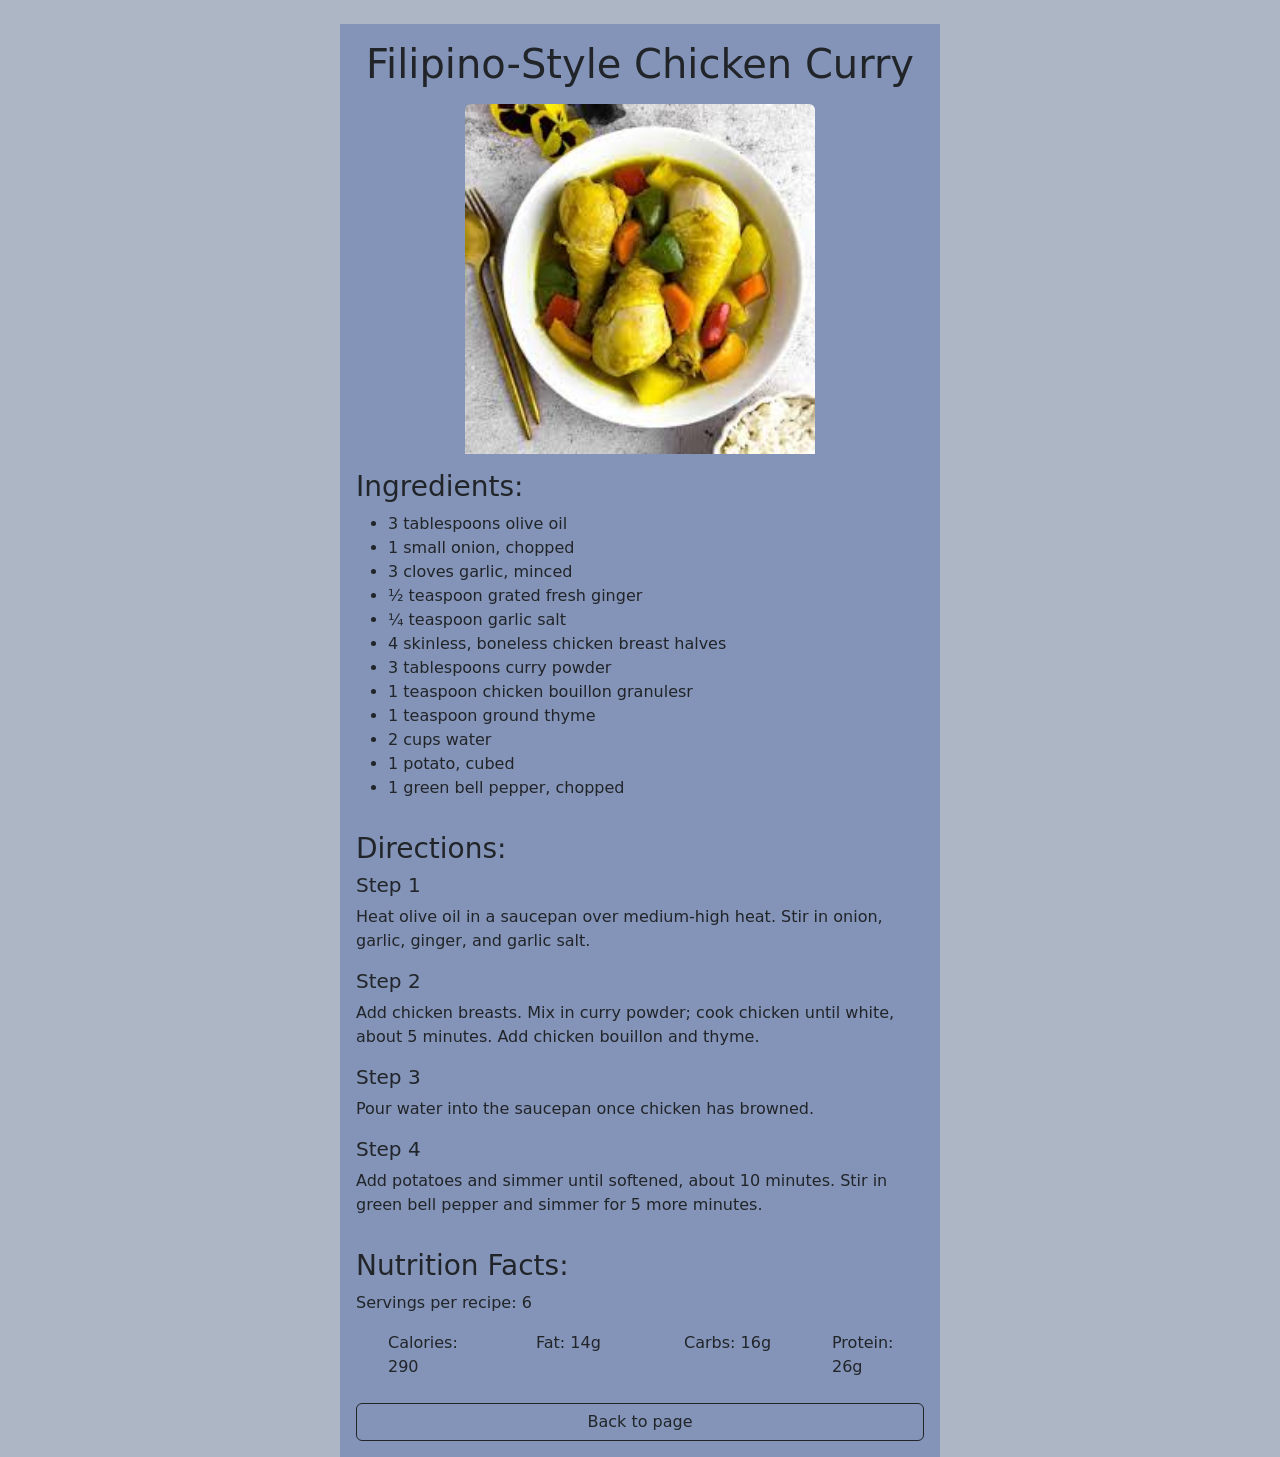
<file: chickencurry.html>
<!DOCTYPE html>
<html>
<head>
	<meta charset="utf-8">
	<meta name="viewport" content="width=device-width, initial-scale=1">
	<link href="https://cdn.jsdelivr.net/npm/bootstrap@5.3.3/dist/css/bootstrap.min.css" rel="stylesheet" integrity="sha384-QWTKZyjpPEjISv5WaRU9OFeRpok6YctnYmDr5pNlyT2bRjXh0JMhjY6hW+ALEwIH" crossorigin="anonymous">
    <script src="https://cdn.jsdelivr.net/npm/bootstrap@5.3.3/dist/js/bootstrap.bundle.min.js" integrity="sha384-YvpcrYf0tY3lHB60NNkmXc5s9fDVZLESaAA55NDzOxhy9GkcIdslK1eN7N6jIeHz" crossorigin="anonymous"></script>
	<title>Filipino-Style Chicken Curry Recipe</title>
	<style>
		body {
			background-color: #adb6c4;
		}
		.container {
			background-color: #8494b8;
			width: 600px;
			height: auto;
		}

		img {
			width: 350px;
		}

		.nf {
			list-style-type: none;
		}
	</style>
</head>
<body class="text-dark">
	<div class="container p-3 mt-4">
		<h1 class="text-center pb-2">Filipino-Style Chicken Curry</h1>
		<img src="chickencurry.png" class="img-fluid rounded mx-auto d-block pb-3">
		<h3>Ingredients:</h3>
			<ul>
				<li>3 tablespoons olive oil</li>
				<li>1 small onion, chopped</li>
				<li>3 cloves garlic, minced</li>
				<li>½ teaspoon grated fresh ginger</li>
				<li>¼ teaspoon garlic salt</li>
				<li>4 skinless, boneless chicken breast halves</li>
				<li>3 tablespoons curry powder</li>
				<li>1 teaspoon chicken bouillon granulesr</li>
				<li>1 teaspoon ground thyme</li>
				<li>2 cups water</li>
				<li>1 potato, cubed</li>
				<li>1 green bell pepper, chopped</li>
			</ul>
		<h3 class="pt-3">Directions:</h3>
			<h5>Step 1</h4>
				<p>Heat olive oil in a saucepan over medium-high heat. Stir in onion, garlic, ginger, and garlic salt.</p>
			<h5>Step 2</h4>
				<p> Add chicken breasts. Mix in curry powder; cook chicken until white, about 5 minutes. Add chicken bouillon and thyme.</p>
			<h5>Step 3</h4>
				<p>Pour water into the saucepan once chicken has browned. </p>
			<h5>Step 4</h4>
				<p>Add potatoes and simmer until softened, about 10 minutes. Stir in green bell pepper and simmer for 5 more minutes.
		<h3 class="pt-3">Nutrition Facts:</h3>
			<p>Servings per recipe: 6</p>
			<div class="row">
				<div class="col">
					<ul class="nf">
						<li>Calories: 290</li>
					</ul>
				</div>
				<div class="col">
					<ul class="nf">
						<li>Fat: 14g</li>
					</ul>
				</div>
				<div class="col">
					<ul class="nf">
						<li>Carbs: 16g</li>
					</ul>
				</div>
				<div class="col pl-4">
					<ul class="nf">
						<li>Protein: 26g</li>
					</ul>
				</div>
			</div>

		<a href="https://amacabago.github.io/Q2PROJECT/?w3review=&w3review=#"><button type='submit' class='btn btn-outline-dark form-control mt-2'> Back to page</button></a>
	</div>
</body>
</html>
</file>
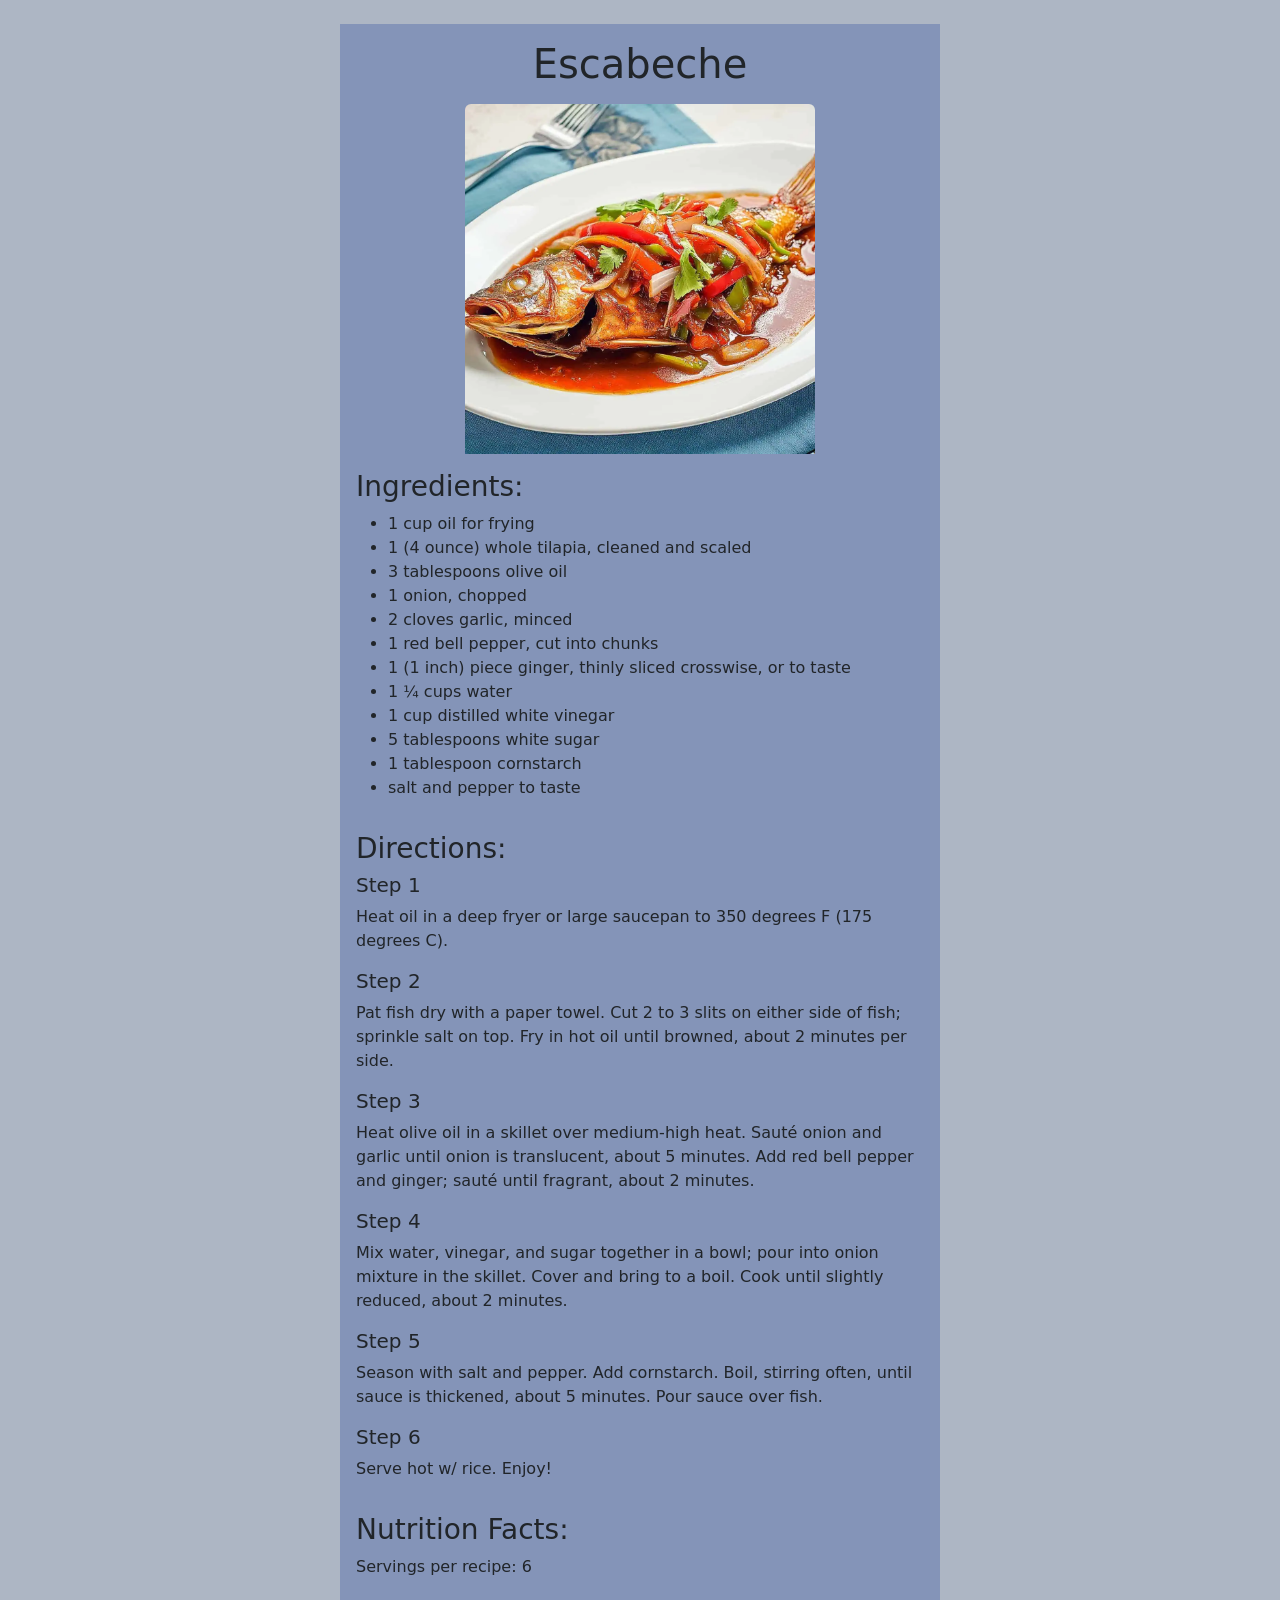
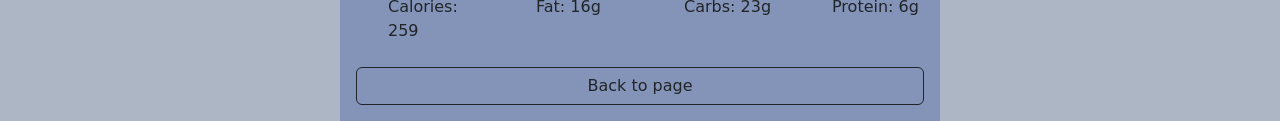
<file: escabeche.html>
<!DOCTYPE html>
<html>
<head>
	<meta charset="utf-8">
	<meta name="viewport" content="width=device-width, initial-scale=1">
	<link href="https://cdn.jsdelivr.net/npm/bootstrap@5.3.3/dist/css/bootstrap.min.css" rel="stylesheet" integrity="sha384-QWTKZyjpPEjISv5WaRU9OFeRpok6YctnYmDr5pNlyT2bRjXh0JMhjY6hW+ALEwIH" crossorigin="anonymous">
    <script src="https://cdn.jsdelivr.net/npm/bootstrap@5.3.3/dist/js/bootstrap.bundle.min.js" integrity="sha384-YvpcrYf0tY3lHB60NNkmXc5s9fDVZLESaAA55NDzOxhy9GkcIdslK1eN7N6jIeHz" crossorigin="anonymous"></script>
	<title>Escabeche Recipe</title>
	<style>
		body {
			background-color: #adb6c4;
		}
		.container {
			background-color: #8494b8;
			width: 600px;
			height: auto;
		}

		img {
			width: 350px;
		}

		.nf {
			list-style-type: none;
		}
	</style>
</head>
<body class="text-dark">
	<div class="container p-3 mt-4">
		<h1 class="text-center pb-2">Escabeche</h1>
		<img src="escabeche.png" class="img-fluid rounded mx-auto d-block pb-3">
		<h3>Ingredients:</h3>
			<ul>
				<li>1 cup oil for frying</li>
				<li>1 (4 ounce) whole tilapia, cleaned and scaled</li>
				<li>3 tablespoons olive oil</li>
				<li>1 onion, chopped</li>
				<li>2 cloves garlic, minced</li>
				<li>1 red bell pepper, cut into chunks</li>
				<li>1 (1 inch) piece ginger, thinly sliced crosswise, or to taste</li>
				<li>1 ¼ cups water</li>
				<li>1 cup distilled white vinegar</li>
				<li>5 tablespoons white sugar</li>
				<li>1 tablespoon cornstarch</li>
				<li>salt and pepper to taste</li>
			</ul>

		<h3 class="pt-3">Directions:</h3>
			<h5>Step 1</h5>
				<p>Heat oil in a deep fryer or large saucepan to 350 degrees F (175 degrees C).</p>
			<h5>Step 2</h5>
				<p>Pat fish dry with a paper towel. Cut 2 to 3 slits on either side of fish; sprinkle salt on top. Fry in hot oil until browned, about 2 minutes per side.</p>
			<h5>Step 3</h5>
				<p>Heat olive oil in a skillet over medium-high heat. Sauté onion and garlic until onion is translucent, about 5 minutes. Add red bell pepper and ginger; sauté until fragrant, about 2 minutes.</p>
			<h5>Step 4</h5>
				<p>Mix water, vinegar, and sugar together in a bowl; pour into onion mixture in the skillet. Cover and bring to a boil. Cook until slightly reduced, about 2 minutes. </p>
			<h5>Step 5</h5>
				<p>Season with salt and pepper. Add cornstarch. Boil, stirring often, until sauce is thickened, about 5 minutes. Pour sauce over fish.</p>
			<h5>Step 6</h5>
				<p>Serve hot w/ rice. Enjoy!</p>

		<h3 class="pt-3">Nutrition Facts:</h3>
			<p>Servings per recipe: 6</p>
			<div class="row">
				<div class="col">
					<ul class="nf">
						<li>Calories: 259</li>
					</ul>
				</div>
				<div class="col">
					<ul class="nf">
						<li>Fat: 16g</li>
					</ul>
				</div>
				<div class="col">
					<ul class="nf">
						<li>Carbs: 23g</li>
					</ul>
				</div>
				<div class="col pl-4">
					<ul class="nf">
						<li>Protein: 6g</li>
					</ul>
				</div>
			</div>

		<a href="https://amacabago.github.io/Q2PROJECT/?w3review=&w3review=#"><button type='submit' class='btn btn-outline-dark form-control mt-2'> Back to page</button></a>
	</div>
</body>
</html>
</file>
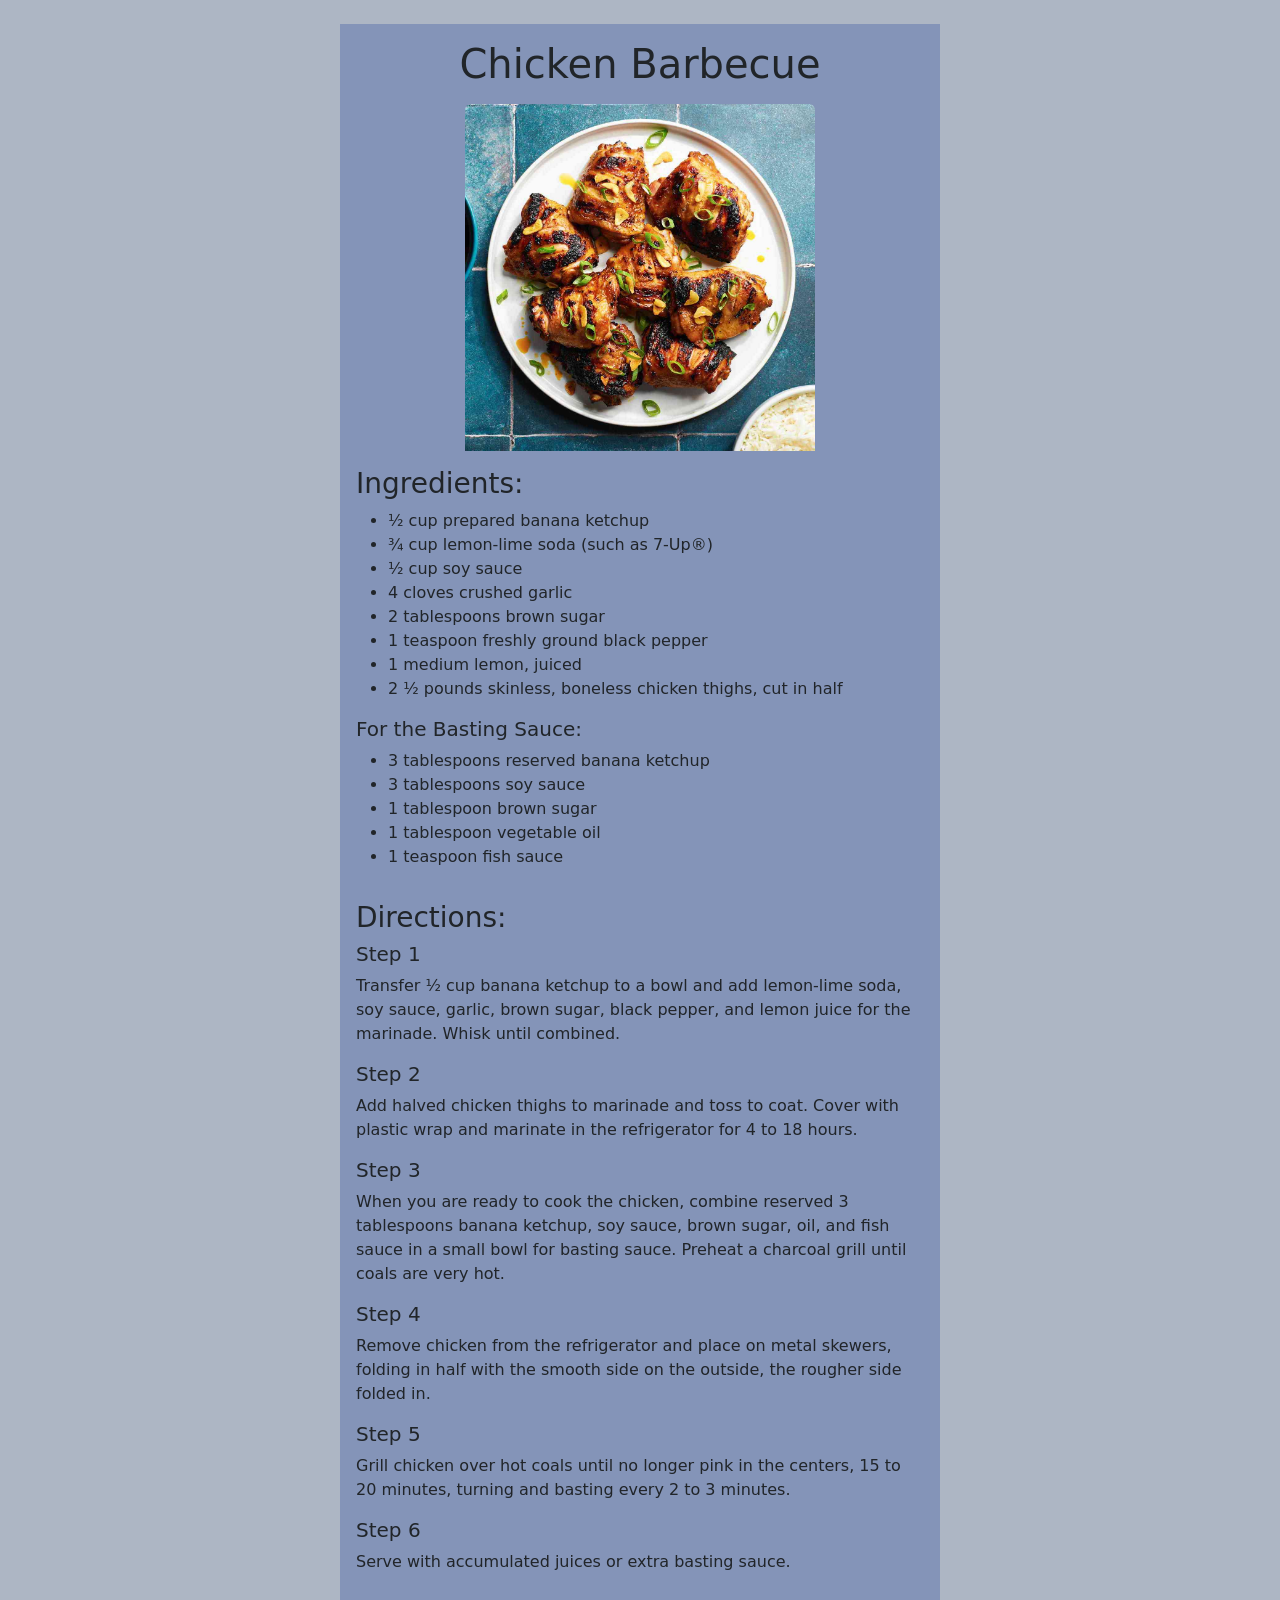
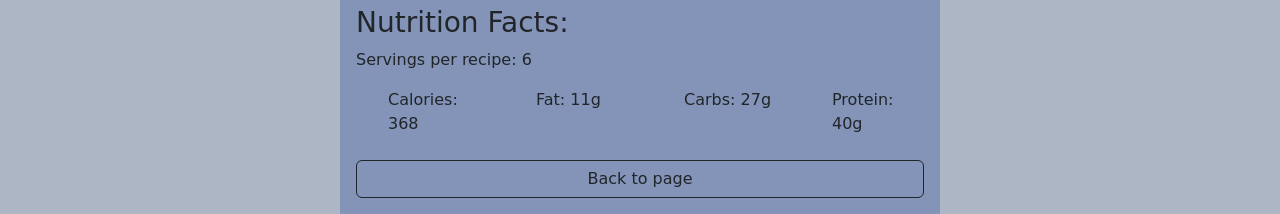
<file: inihaw.html>
<!DOCTYPE html>
<html>
<head>
	<meta charset="utf-8">
	<meta name="viewport" content="width=device-width, initial-scale=1">
	<link href="https://cdn.jsdelivr.net/npm/bootstrap@5.3.3/dist/css/bootstrap.min.css" rel="stylesheet" integrity="sha384-QWTKZyjpPEjISv5WaRU9OFeRpok6YctnYmDr5pNlyT2bRjXh0JMhjY6hW+ALEwIH" crossorigin="anonymous">
    <script src="https://cdn.jsdelivr.net/npm/bootstrap@5.3.3/dist/js/bootstrap.bundle.min.js" integrity="sha384-YvpcrYf0tY3lHB60NNkmXc5s9fDVZLESaAA55NDzOxhy9GkcIdslK1eN7N6jIeHz" crossorigin="anonymous"></script>
	<title>Chicken Barbecue Recipe</title>
	<style>
		body {
			background-color: #adb6c4;
		}
		.container {
			background-color: #8494b8;
			width: 600px;
			height: auto;
		}

		img {
			width: 350px;
		}

		.nf {
			list-style-type: none;
		}
	</style>
</head>
<body class="text-dark">
	<div class="container p-3 mt-4">
		<h1 class="text-center pb-2">Chicken Barbecue</h1>
		<img src="inihaw.png" class="img-fluid rounded mx-auto d-block pb-3">
		<h3>Ingredients:</h3>
			<ul>
				<li>½ cup prepared banana ketchup</li>
				<li>¾ cup lemon-lime soda (such as 7-Up®)</li>
				<li>½ cup soy sauce</li>
				<li>4 cloves crushed garlic</li>
				<li>2 tablespoons brown sugar</li>
				<li>1 teaspoon freshly ground black pepper</li>
				<li>1 medium lemon, juiced</li>
				<li>2 ½ pounds skinless, boneless chicken thighs, cut in half</li>
			</ul>

			<h5 class="">For the Basting Sauce:</h5>
			<ul>	
				<li>3 tablespoons reserved banana ketchup</li>
				<li>3 tablespoons soy sauce</li>
				<li>1 tablespoon brown sugar</li>
				<li>1 tablespoon vegetable oil</li>
				<li>1 teaspoon fish sauce</li>
			</ul>
		<h3 class="pt-3">Directions:</h3>
			<h5>Step 1</h4>
				<p>Transfer ½ cup banana ketchup to a bowl and add lemon-lime soda, soy sauce, garlic, brown sugar, black pepper, and lemon juice for the marinade. Whisk until combined.</p>
			<h5>Step 2</h4>
				<p> Add halved chicken thighs to marinade and toss to coat. Cover with plastic wrap and marinate in the refrigerator for 4 to 18 hours.</p>
			<h5>Step 3</h4>
				<p>When you are ready to cook the chicken, combine reserved 3 tablespoons banana ketchup, soy sauce, brown sugar, oil, and fish sauce in a small bowl for basting sauce. Preheat a charcoal grill until coals are very hot.</p>
			<h5>Step 4</h4>
				<p>Remove chicken from the refrigerator and place on metal skewers, folding in half with the smooth side on the outside, the rougher side folded in.</p>
			<h5>Step 5</h4>
				<p>Grill chicken over hot coals until no longer pink in the centers, 15 to 20 minutes, turning and basting every 2 to 3 minutes.</p>
			<h5>Step 6</h4>
				<p>Serve with accumulated juices or extra basting sauce.</p>

		<h3 class="pt-3">Nutrition Facts:</h3>
			<p>Servings per recipe: 6</p>
			<div class="row">
				<div class="col">
					<ul class="nf">
						<li>Calories: 368</li>
					</ul>
				</div>
				<div class="col">
					<ul class="nf">
						<li>Fat: 11g</li>
					</ul>
				</div>
				<div class="col">
					<ul class="nf">
						<li>Carbs: 27g</li>
					</ul>
				</div>
				<div class="col pl-4">
					<ul class="nf">
						<li>Protein: 40g</li>
					</ul>
				</div>
			</div>

		<a href="https://amacabago.github.io/Q2PROJECT/?w3review=&w3review=#"><button type='submit' class='btn btn-outline-dark form-control mt-2'> Back to page</button></a>
	</div>
</body>
</html>
</file>
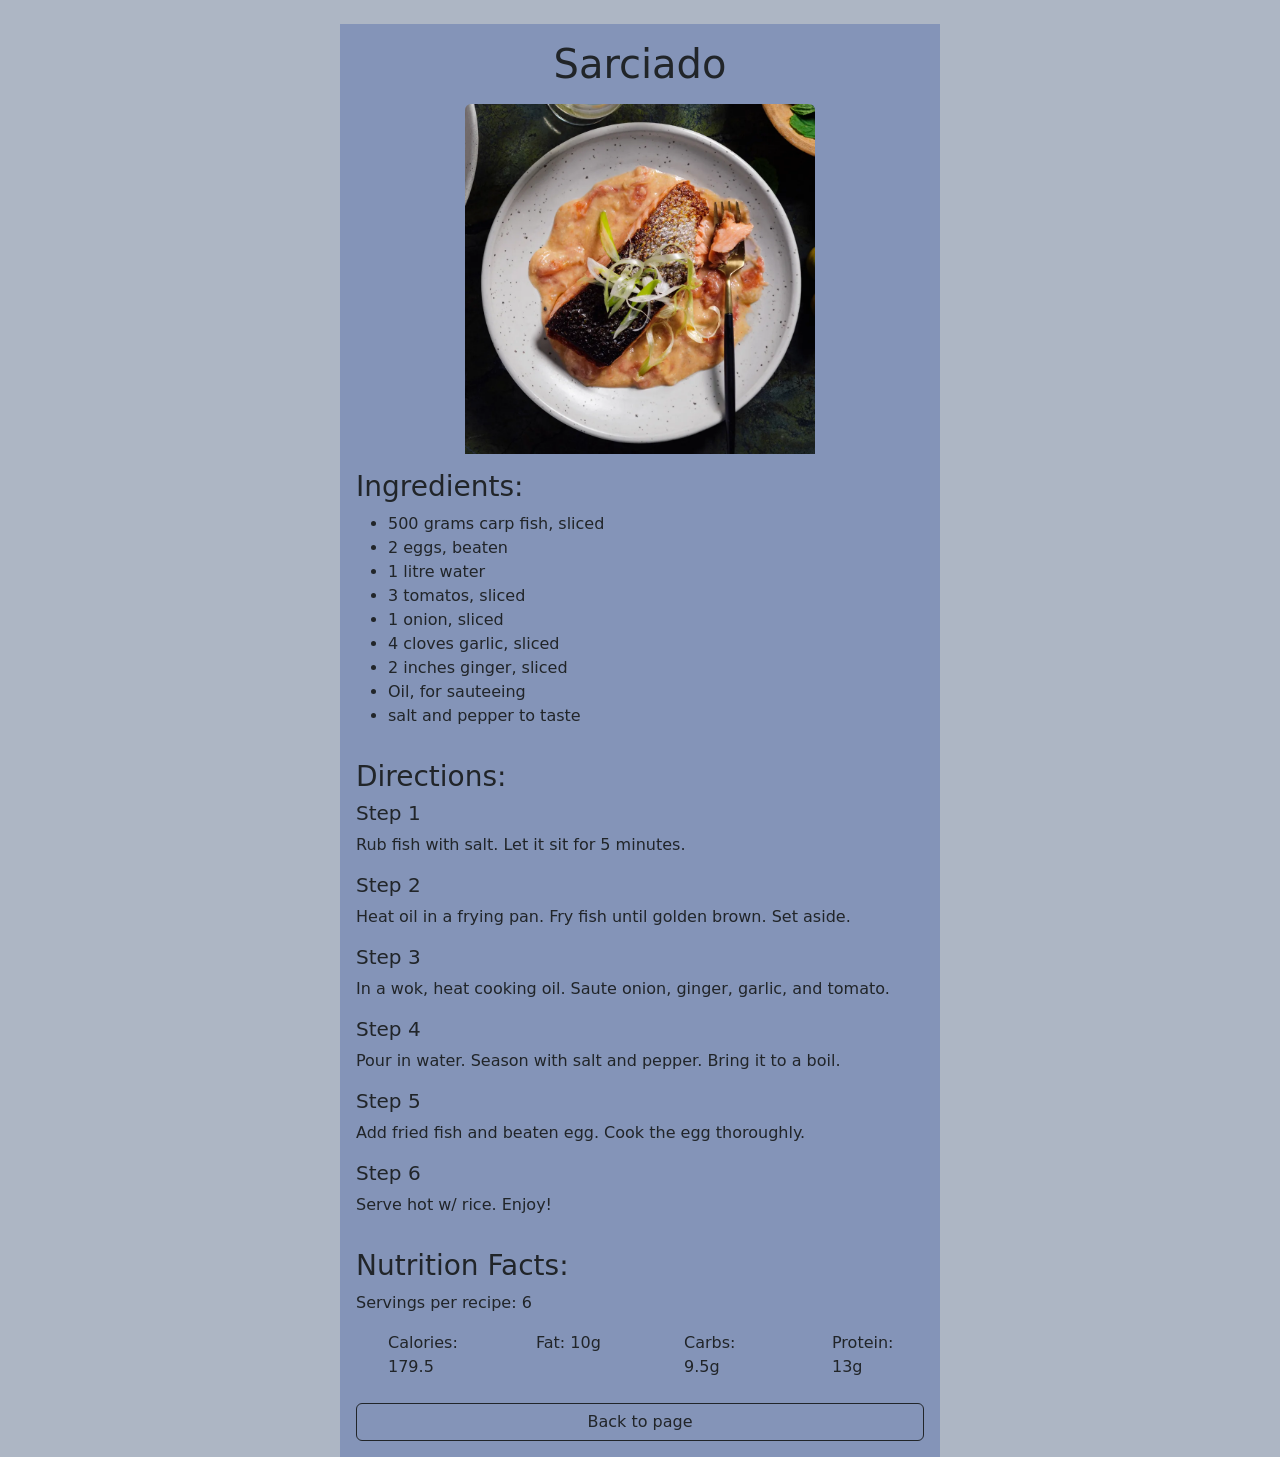
<file: sarciado.html>
<!DOCTYPE html>
<html>
<head>
	<meta charset="utf-8">
	<meta name="viewport" content="width=device-width, initial-scale=1">
	<link href="https://cdn.jsdelivr.net/npm/bootstrap@5.3.3/dist/css/bootstrap.min.css" rel="stylesheet" integrity="sha384-QWTKZyjpPEjISv5WaRU9OFeRpok6YctnYmDr5pNlyT2bRjXh0JMhjY6hW+ALEwIH" crossorigin="anonymous">
    <script src="https://cdn.jsdelivr.net/npm/bootstrap@5.3.3/dist/js/bootstrap.bundle.min.js" integrity="sha384-YvpcrYf0tY3lHB60NNkmXc5s9fDVZLESaAA55NDzOxhy9GkcIdslK1eN7N6jIeHz" crossorigin="anonymous"></script>
	<title>Sarciado Recipe</title>
	<style>
		body {
			background-color: #adb6c4;
		}
		.container {
			background-color: #8494b8;
			width: 600px;
			height: auto;
		}

		img {
			width: 350px;
		}

		.nf {
			list-style-type: none;
		}
	</style>
</head>
<body class="text-dark">
	<div class="container p-3 mt-4">
		<h1 class="text-center pb-2">Sarciado</h1>
		<img src="sarciado.png" class="img-fluid rounded mx-auto d-block pb-3">
		<h3>Ingredients:</h3>
			<ul>
				<li>500 grams carp fish, sliced</li>
				<li>2 eggs, beaten</li>
				<li>1 litre water</li>
				<li>3 tomatos, sliced</li>
				<li>1 onion, sliced</li>
				<li>4 cloves garlic, sliced</li>
				<li>2 inches ginger, sliced</li>
				<li>Oil, for sauteeing</li>
				<li>salt and pepper to taste</li>
			</ul>

		<h3 class="pt-3">Directions:</h3>
			<h5>Step 1</h5>
				<p>Rub fish with salt. Let it sit for 5 minutes.</p>
			<h5>Step 2</h5>
				<p>Heat oil in a frying pan. Fry fish until golden brown. Set aside.</p>
			<h5>Step 3</h5>
				<p>In a wok, heat cooking oil. Saute onion, ginger, garlic, and tomato.</p>
			<h5>Step 4</h5>
				<p>Pour in water. Season with salt and pepper. Bring it to a boil.</p>
			<h5>Step 5</h5>
				<p>Add fried fish and beaten egg. Cook the egg thoroughly.</p>
			<h5>Step 6</h5>
				<p>Serve hot w/ rice. Enjoy!</p>

		<h3 class="pt-3">Nutrition Facts:</h3>
			<p>Servings per recipe: 6</p>
			<div class="row">
				<div class="col">
					<ul class="nf">
						<li>Calories: 179.5</li>
					</ul>
				</div>
				<div class="col">
					<ul class="nf">
						<li>Fat: 10g</li>
					</ul>
				</div>
				<div class="col">
					<ul class="nf">
						<li>Carbs: 9.5g</li>
					</ul>
				</div>
				<div class="col pl-4">
					<ul class="nf">
						<li>Protein: 13g</li>
					</ul>
				</div>
			</div>

		<a href="https://amacabago.github.io/Q2PROJECT/#"><button type='submit' class='btn btn-outline-dark form-control mt-2'> Back to page</button></a>
	</div>
</body>
</html>
</file>
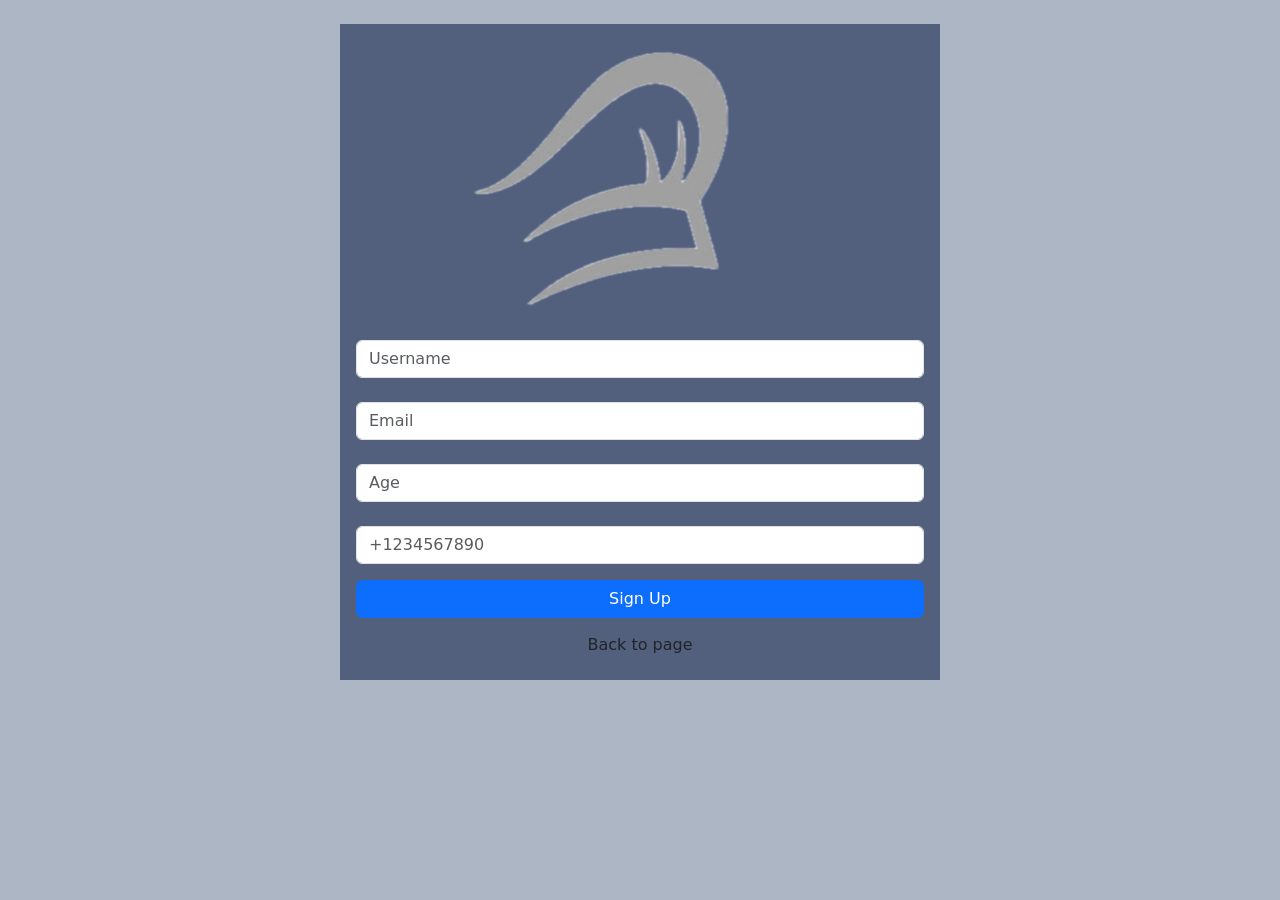
<file: signup.html>
<!DOCTYPE html>
<html>
<head>
	<meta charset="utf-8">
	<meta name="viewport" content="width=device-width, initial-scale=1">
	<link href="https://cdn.jsdelivr.net/npm/bootstrap@5.3.3/dist/css/bootstrap.min.css" rel="stylesheet" integrity="sha384-QWTKZyjpPEjISv5WaRU9OFeRpok6YctnYmDr5pNlyT2bRjXh0JMhjY6hW+ALEwIH" crossorigin="anonymous">
    <script src="https://cdn.jsdelivr.net/npm/bootstrap@5.3.3/dist/js/bootstrap.bundle.min.js" integrity="sha384-YvpcrYf0tY3lHB60NNkmXc5s9fDVZLESaAA55NDzOxhy9GkcIdslK1eN7N6jIeHz" crossorigin="anonymous"></script>
	<title>Sign up</title>
	<style>
		body {
			background-color: #adb6c4;
		}
		.container {
			background-color: #525f7d;
			width: 600px;
			height: auto;
	
		.logo {
			width: 300px;
			height: 300px;
			margin-left: 100px;

		}
		
	</style>

</head>
<body>
	<div class="container p-3 mt-4">
		<div class="g-3">
		<img src="logo.png" class="logo pb-4">          
	        <div class="col"> 
	            <label for="inputUsername" class="visually-hidden">Username</label>
	            <input type="text" class="user form-control" id="inputUsername" placeholder="Username" required>
	        </div>
	        <br>
	        <div class="col"> 
	            <label for="inputEmail" class="visually-hidden">Email</label>
	            <input type="email" class="form-control" id="inputEmail" placeholder="Email" required>
	        </div>
	        <br>
	        <div class="col">
	            <label for="inputAge" class="visually-hidden">Age</label>
	            <input type="number" class="form-control" id="inputAge" placeholder="Age" required>
	        </div>
	        <br>
	        <div class="col">
	            <label for="inputPhoneNumber" class="visually-hidden">Phone Number</label>
	            <input type="tel" class="form-control" id="inputPhoneNumber" placeholder="+1234567890">
	        </div>
	     </div>

	     <div class='level mt-2'>
        <a href="https://amacabago.github.io/Q2PROJECT/?w3review=&w3review=#Submit" class='btn btn-primary form-control mt-2'> Sign Up</button></a>

        <div class="text-center">
	        <a href="https://amacabago.github.io/Q2PROJECT/?w3review=&w3review=#home"><button type='submit' class='btn mt-2'> Back to page</button></a>
		</div>
    </div> 
     </div>



</body>
</html>
</file>
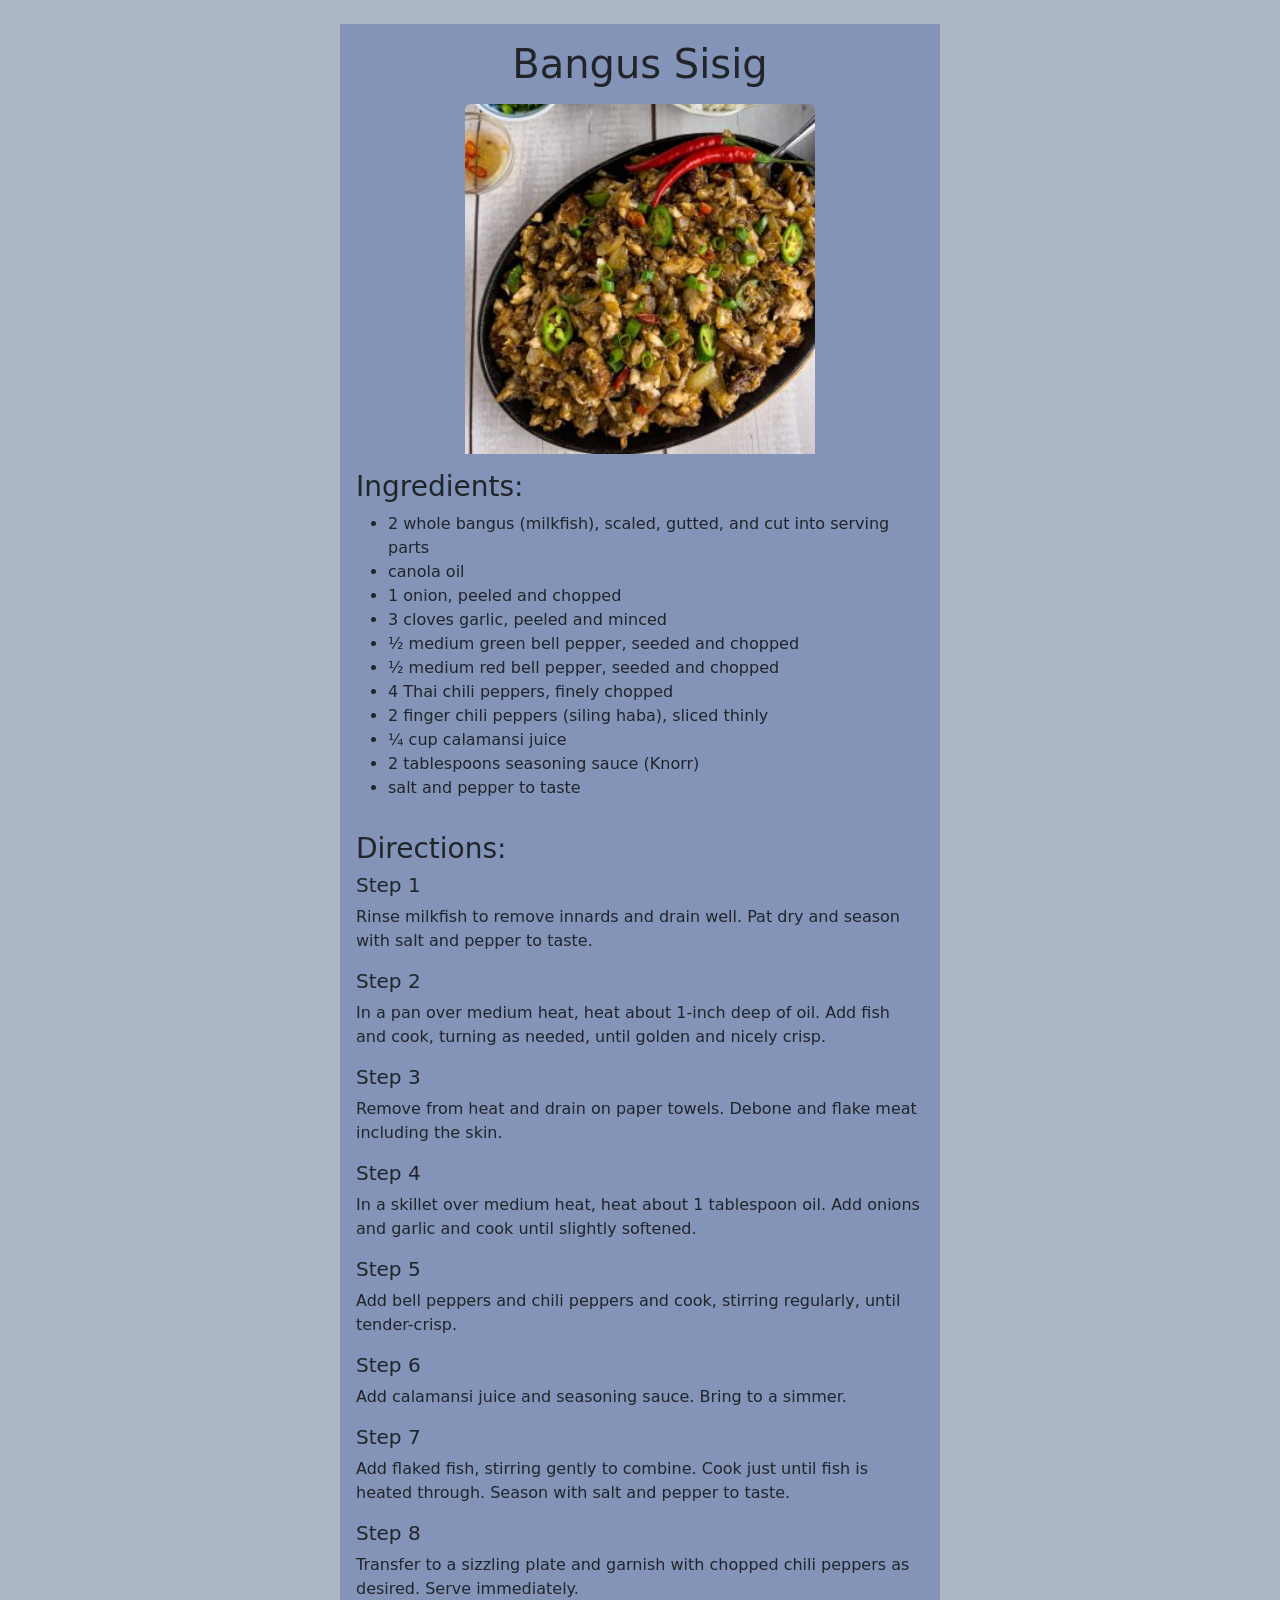
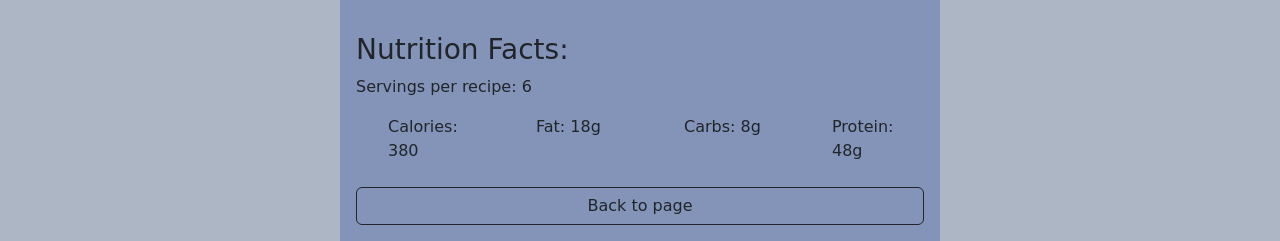
<file: sisig.html>
<!DOCTYPE html>
<html>
<head>
	<meta charset="utf-8">
	<meta name="viewport" content="width=device-width, initial-scale=1">
	<link href="https://cdn.jsdelivr.net/npm/bootstrap@5.3.3/dist/css/bootstrap.min.css" rel="stylesheet" integrity="sha384-QWTKZyjpPEjISv5WaRU9OFeRpok6YctnYmDr5pNlyT2bRjXh0JMhjY6hW+ALEwIH" crossorigin="anonymous">
    <script src="https://cdn.jsdelivr.net/npm/bootstrap@5.3.3/dist/js/bootstrap.bundle.min.js" integrity="sha384-YvpcrYf0tY3lHB60NNkmXc5s9fDVZLESaAA55NDzOxhy9GkcIdslK1eN7N6jIeHz" crossorigin="anonymous"></script>
	<title>bangus Sisig Recipe</title>
	<style>
		body {
			background-color: #adb6c4;
		}
		.container {
			background-color: #8494b8;
			width: 600px;
			height: auto;
		}

		img {
			width: 350px;
		}

		.nf {
			list-style-type: none;
		}
	</style>
</head>
<body class="text-dark">
	<div class="container p-3 mt-4">
		<h1 class="text-center pb-2">Bangus Sisig</h1>
		<img src="sisig.png" class="img-fluid rounded mx-auto d-block pb-3">
		<h3>Ingredients:</h3>
			<ul>
				<li>2 whole bangus (milkfish), scaled, gutted, and cut into serving parts</li>
				<li>canola oil</li>
				<li>1 onion, peeled and chopped</li>
				<li>3 cloves garlic, peeled and minced</li>
				<li>½ medium green bell pepper, seeded and chopped</li>
				<li>½ medium red bell pepper, seeded and chopped</li>
				<li>4 Thai chili peppers, finely chopped</li>
				<li>2 finger chili peppers (siling haba), sliced thinly</li>
				<li>¼ cup calamansi juice</li>
				<li>2 tablespoons seasoning sauce (Knorr)</li>
				<li>salt and pepper to taste</li>
			</ul>

		<h3 class="pt-3">Directions:</h3>
			<h5>Step 1</h5>
				<p>Rinse milkfish to remove innards and drain well. Pat dry and season with salt and pepper to taste.</p>
			<h5>Step 2</h5>
				<p>In a pan over medium heat, heat about 1-inch deep of oil. Add fish and cook, turning as needed, until golden and nicely crisp.</p>
			<h5>Step 3</h5>
				<p>Remove from heat and drain on paper towels. Debone and flake meat including the skin.</p>
			<h5>Step 4</h5>
				<p>In a skillet over medium heat, heat about 1 tablespoon oil. Add onions and garlic and cook until slightly softened.</p>
			<h5>Step 5</h5>
				<p>Add bell peppers and chili peppers and cook, stirring regularly, until tender-crisp.</p>
			<h5>Step 6</h5>
				<p>Add calamansi juice and seasoning sauce. Bring to a simmer.</p>
			<h5>Step 7</h5>
				<p>Add flaked fish, stirring gently to combine. Cook just until fish is heated through. Season with salt and pepper to taste.</p>
			<h5>Step 8</h5>
				<p>Transfer to a sizzling plate and garnish with chopped chili peppers as desired. Serve immediately.</p>
		<h3 class="pt-3">Nutrition Facts:</h3>
			<p>Servings per recipe: 6</p>
			<div class="row">
				<div class="col">
					<ul class="nf">
						<li>Calories: 380</li>
					</ul>
				</div>
				<div class="col">
					<ul class="nf">
						<li>Fat: 18g</li>
					</ul>
				</div>
				<div class="col">
					<ul class="nf">
						<li>Carbs: 8g</li>
					</ul>
				</div>
				<div class="col pl-4">
					<ul class="nf">
						<li>Protein: 48g</li>
					</ul>
				</div>
			</div>

		<a href="https://amacabago.github.io/Q2PROJECT/#"><button type='submit' class='btn btn-outline-dark form-control mt-2'> Back to page</button></a>
	</div>
</body>
</html>
</file>
<file: style.css>
html {
	scroll-behavior: smooth;
}

body {
	background-color: #adb6c4;
}

@media(max-width: 991px) {
	.sidebar {
		background-color: #5f6d82;
		backdrop-filter: blur(10px);
	}
}

.logo {
	width: 50px;
	height: 50px;
	box-shadow: 2px;
}

.container {
	width: 1440px;
	margin: 0 auto;
	height: 100%;
}

.hero {
	width: 100%;
	height: 750px;
	background-image: url(adobo.png);
	background-repeat: no-repeat;
	background-position: right;
	background-size: contain;

}

.hero .container {
	display: flex;
	align-items: center;
}

h1 {
	text-align: justify;
}

p {
	text-align: justify;
	padding-right: 500px;
}

.hero button {
	width: 200px;
	height: 50px;
	margin-top: 20px;
}

container {
	padding: 3rem;
}

.bf {
	width: 100% auto;
	max-width: 300px;
	height: 300px;
}

.overlay {
	top: 0;
	bottom: 0;
	left: 0;
	right: 0;
	height: 100%;
	width: 100%;
	opacity: 0;
	transition: .5s ease;
}

.centered {
	font-size: 2rem;
	position: absolute;
	top: 50%;
	left: 50%;
	transform: translate(-50%, -50%);
	
}

.thumbnail:hover {
	transform: translateY(-4px);
}

.bf:hover {
	opacity: 0.4;
	box-shadow: 2px 2px 4px #000000;
}

.img-container:hover .overlay {
	opacity: 1;
}

.about-page {
	background-color: #525f7d;
	box-shadow: 2px 2px 4px #000000;
}

.submit-page {
	background-color: #525f7d;
}

fieldset {
  display: block;
  margin-left: 32px;
  margin-right: 32px;
  padding-top: 0.35em;
  padding-bottom: 0.625em;
  padding-left: 0.75em;
  padding-right: 0.75em;
  border: 2px groove black; 
}


.footer {
  position: fixed;
  left: 0;
  bottom: 0;
  width: 100%;
  background-color:  black;
  color: white;
  text-align: center;
  padding-top: 5px;
}
</file>
